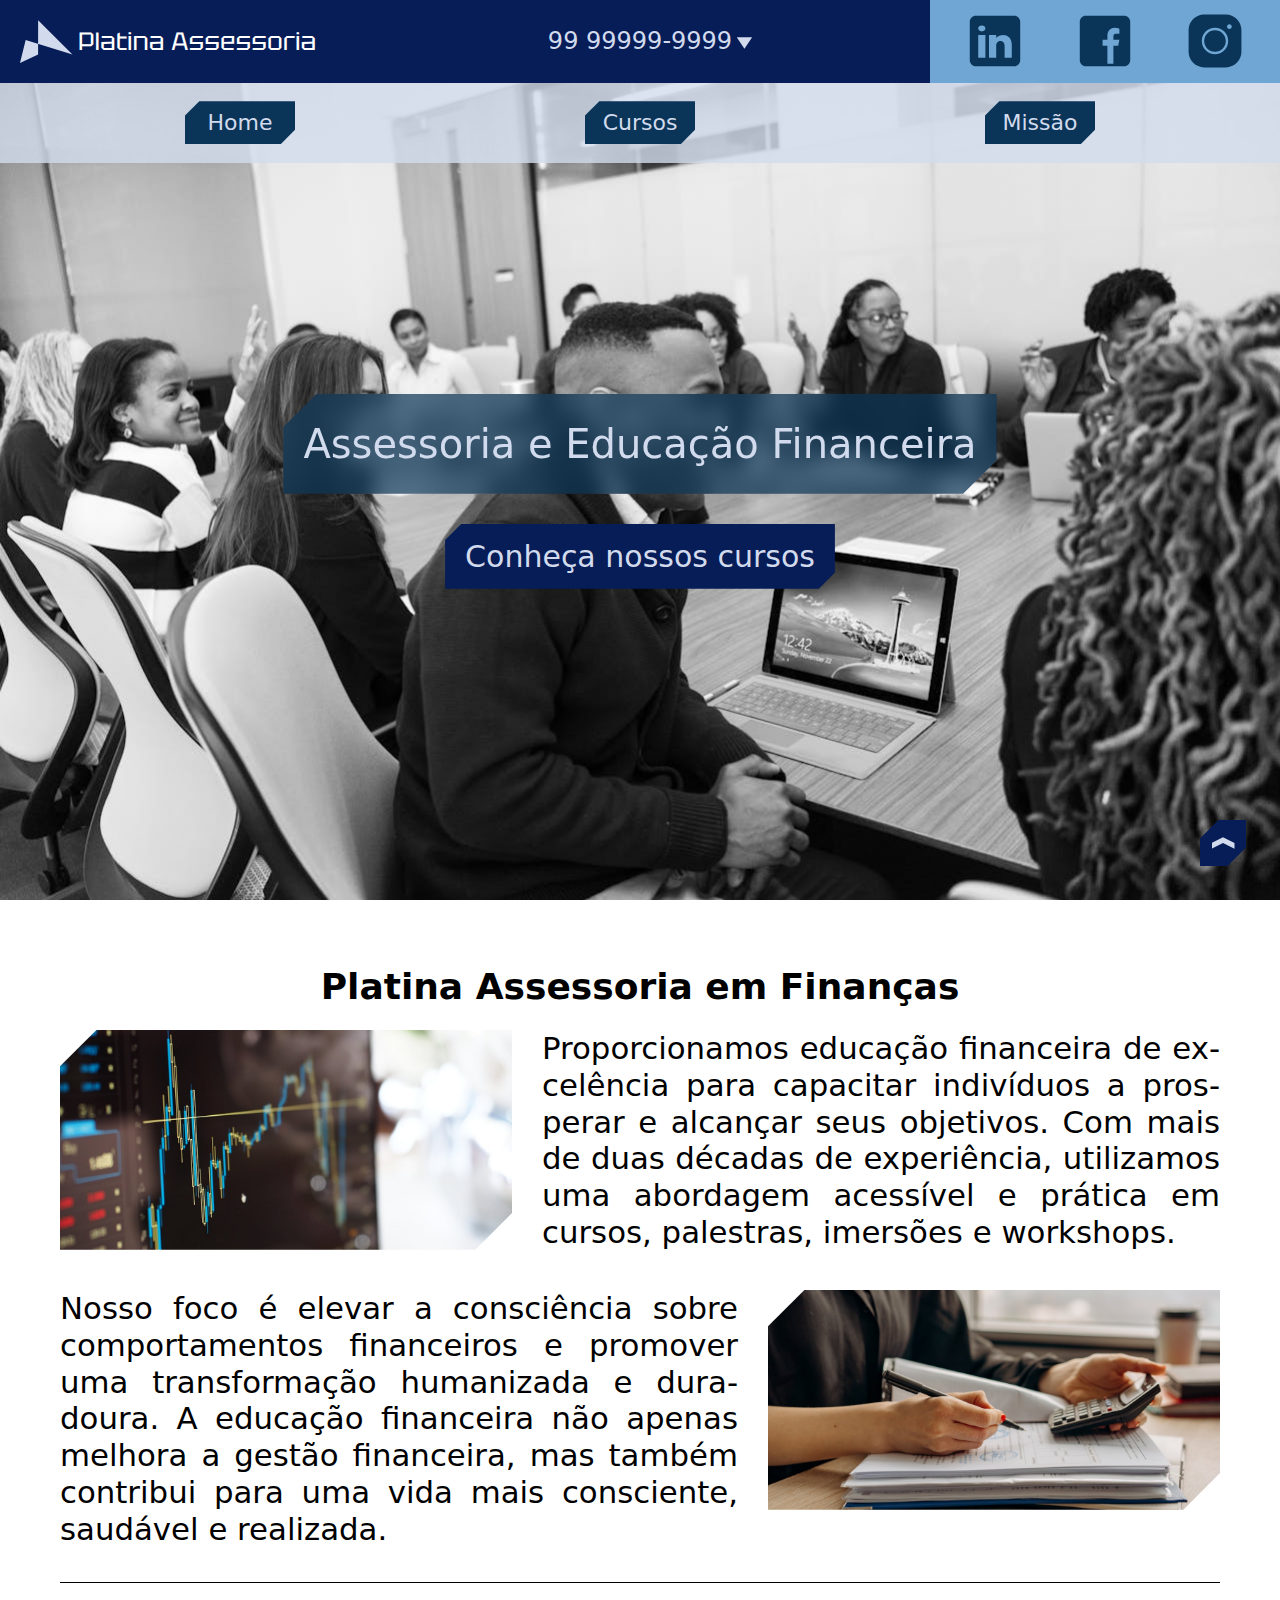
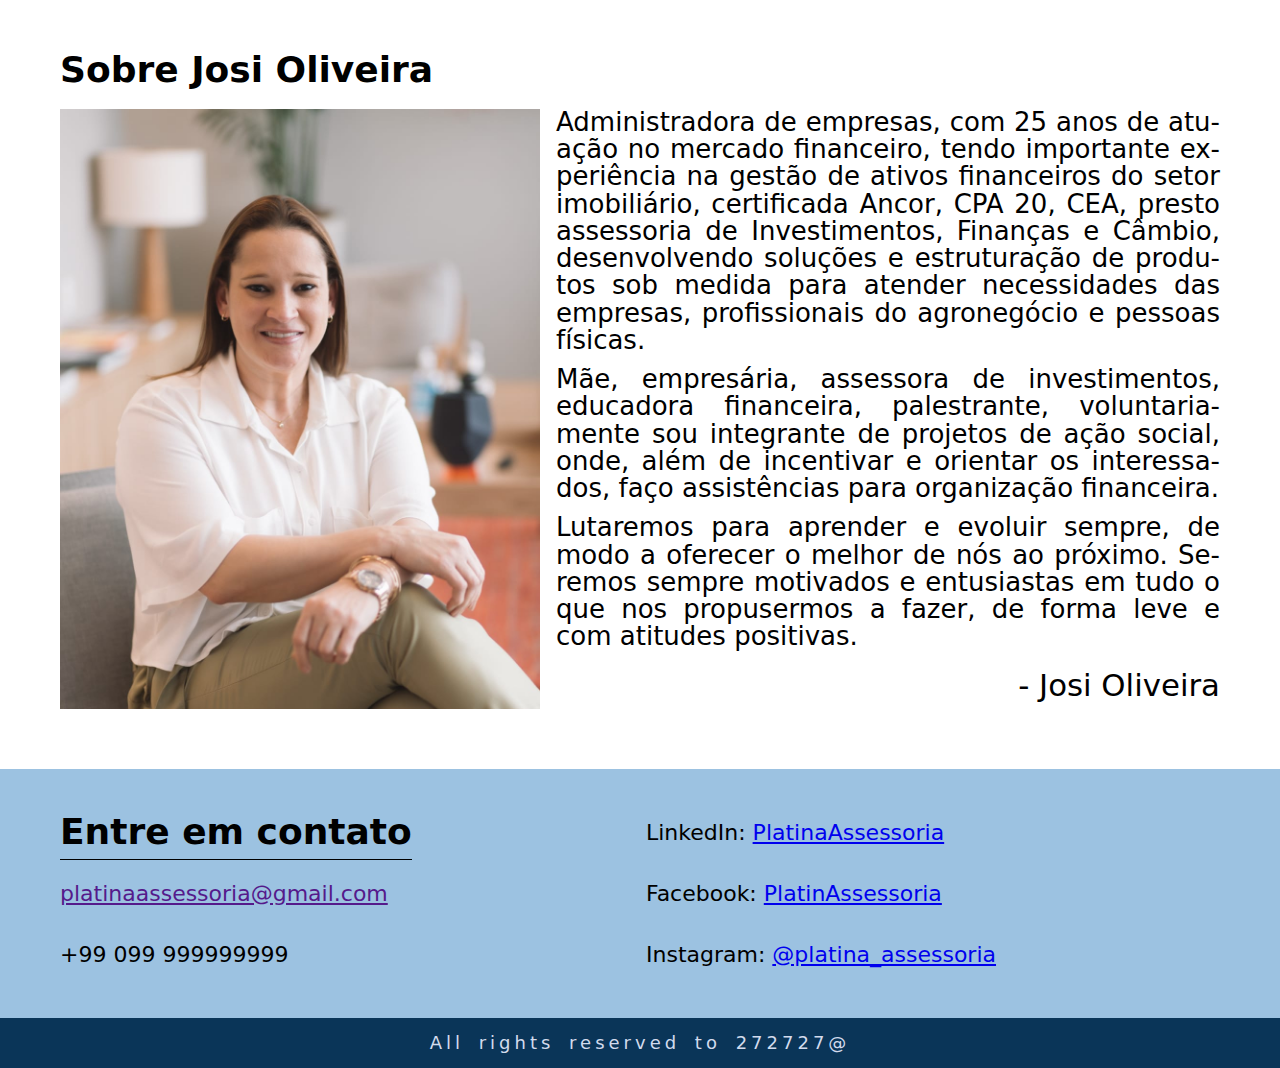
<file: index.html>
<!DOCTYPE html>
<html lang="pt-br">
<head>

    <meta charset="UTF-8">
    <meta name="viewport" content="width=device-width, initial-scale=1.0">

    <title>Platina Assessoria</title>

    <link rel="stylesheet" href="css/reset.css">

    <link rel="stylesheet" href="css/style.css">
    <link rel="stylesheet" href="css/var.css">
    
    <link rel="stylesheet" href="css/geral/header.css">
    <link rel="stylesheet" href="css/geral/nav.css">
    <link rel="stylesheet" href="css/geral/hero.css">
    <link rel="stylesheet" href="css/geral/contato.css">
    <link rel="stylesheet" href="css/geral/footer.css">
    <link rel="stylesheet" href="css/geral/topo.css">
    
    <link rel="stylesheet" href="css/section css/index/sobre_assessoria.css">
    <link rel="stylesheet" href="css/section css/index/sobre.css">
    
</head>
<body>
    
    <div class="topo__click" onclick="window.scrollTo(0, 0)">
        <div class="topo" id="topo"></div>
        <span class="topo__text">Voltar ao topo</span>
    </div>

    <header class="header" id="header">

        <div class="header__wrapper">

            <img src="assets/svg/brand/platina_assessoria_logo.svg" alt="logo de Platina Assessoria" class="header__logo" onclick="openLink('index.html', 0)">

            <div class="header__tel">
                <a href="#contato" class="header__tel__link"></a>
                <span class="header__tel__span">
                    99 99999-9999
                </span>
            </div>


            <div class="header__link">

                <svg class="header__link__btn" onclick="openLink('https://www.linkedin.com/', 1)"
                        xmlns="http://www.w3.org/2000/svg"  
                        viewBox="0 0 50 50" 
                        width="100px" 
                        height="100px">
                        <path d="M41,4H9C6.24,4,4,6.24,4,9v32c0,2.76,2.24,5,5,5h32c2.76,0,5-2.24,5-5V9C46,6.24,43.76,4,41,4z M17,20v19h-6V20H17z M11,14.47c0-1.4,1.2-2.47,3-2.47s2.93,1.07,3,2.47c0,1.4-1.12,2.53-3,2.53C12.2,17,11,15.87,11,14.47z M39,39h-6c0,0,0-9.26,0-10 c0-2-1-4-3.5-4.04h-0.08C27,24.96,26,27.02,26,29c0,0.91,0,10,0,10h-6V20h6v2.56c0,0,1.93-2.56,5.81-2.56 c3.97,0,7.19,2.73,7.19,8.26V39z"/>
                </svg>

                <svg class="header__link__btn" onclick="openLink('https://facebook.com/', 1)"
                        xmlns="http://www.w3.org/2000/svg"  
                        viewBox="0 0 50 50" 
                        width="100px" 
                        height="100px">
                        <path d="M41,4H9C6.24,4,4,6.24,4,9v32c0,2.76,2.24,5,5,5h32c2.76,0,5-2.24,5-5V9C46,6.24,43.76,4,41,4z M37,19h-2c-2.14,0-3,0.5-3,2 v3h5l-1,5h-4v15h-5V29h-4v-5h4v-3c0-4,2-7,6-7c2.9,0,4,1,4,1V19z"/>
                </svg>

                <svg class="header__link__btn" onclick="openLink('https://instagram.com/', 1)"
                        xmlns="http://www.w3.org/2000/svg"  
                        viewBox="0 0 50 50" 
                        width="100px" 
                        height="100px">
                        <path d="M 16 3 C 8.83 3 3 8.83 3 16 L 3 34 C 3 41.17 8.83 47 16 47 L 34 47 C 41.17 47 47 41.17 47 34 L 47 16 C 47 8.83 41.17 3 34 3 L 16 3 z M 37 11 C 38.1 11 39 11.9 39 13 C 39 14.1 38.1 15 37 15 C 35.9 15 35 14.1 35 13 C 35 11.9 35.9 11 37 11 z M 25 14 C 31.07 14 36 18.93 36 25 C 36 31.07 31.07 36 25 36 C 18.93 36 14 31.07 14 25 C 14 18.93 18.93 14 25 14 z M 25 16 C 20.04 16 16 20.04 16 25 C 16 29.96 20.04 34 25 34 C 29.96 34 34 29.96 34 25 C 34 20.04 29.96 16 25 16 z"/>
                </svg>

            </div>
            
        </div>

    </header>




    <nav class="nav" id="nav">

        <div class="sticky-header" id="sticky-header">
            <div class="sticky-header__wrapper">
                <img src="assets/svg/brand/platina_assessoria_logo.svg" alt="">
            </div>
        </div>

        <div class="nav__wrapper">

            <div class="nav-menu" id="nav-menu" onclick="nav()">
                <span>Menu</span><span id="nav-menu__decoration">III</span>
            </div>

            <div class="nav__container" id="nav-container">                

                <div class="nav__item">
                    <a href="index.html" class="nav__item__a" id="nav-item-a-home">Home</a>
                </div>

                <div class="nav__item" onclick="nav()">
                    <a href="html/cursos.html" class="nav__item__a">Cursos</a>
                </div>
                
                <div class="nav__item" onclick="nav()">
                    <a href="html/missao.html" class="nav__item__a"> Missão</a>
                </div>

            </div>

        </div>

    </nav>




    <section class="hero" id="hero">

        <div class="hero-banner" id="hero-banner-home"></div>

        <div class="hero-content">
            
            <h1 class="hero-content__title">
                Assessoria e Educação Financeira
            </h1>
            
            <div class="hero-content__link">
                <a href="html/cursos.html">Conheça nossos cursos</a>
            </div>
            
        </div>

    </section>




    <section class="sobre-assessoria" id="sobre-assessoria">

        <h1 class="sobre-assessoria__title">
            Platina Assessoria em Finanças
        </h1>

        <div class="sobre-assessoria__text">
            
            <div class="sobre-assessoria__text__item">

                <img src="assets/images/sobre_assessoria/financas_cambio.jpg" class="sobre-assessoria__text__item__img" alt="">
                
                <p class="sobre-assessoria__text__item__p">
                    Proporcionamos educação financeira de excelência para capacitar indivíduos a prosperar e alcançar seus objetivos. Com mais de duas décadas de experiência, utilizamos uma abordagem acessível e prática em cursos, palestras, imersões e workshops. 
                </p>

            </div>
            

            <div class="sobre-assessoria__text__item">

                <img src="assets/images/sobre_assessoria/educacao_financeira.jpg" class="sobre-assessoria__text__item__img" alt="">
            
                <p class="sobre-assessoria__text__item__p">
                    Nosso foco é elevar a consciência sobre comportamentos financeiros e promover uma transformação humanizada e duradoura. A educação financeira não apenas melhora a gestão financeira, mas também contribui para uma vida mais consciente, saudável e realizada.
                </p>

            </div>

        </div>
    </section>


    <hr class="section__hr">


    <section class="sobre" id="sobre">
        
        <h1 class="sobre__title">
            Sobre Josi Oliveira
        </h1>

        <img src="assets/images/sobre/sobre.jpg" alt="" class="sobre__img">
        
        <p class="sobre__resumo">
            Com uma abordagem prática e orientada a resultados, Josi é educadora financeira, palestrante e voluntária em projetos sociais, capacitando diferentes públicos a alcançarem organização financeira e um entendimento acessível do mercado.
        </p>
            
        <h2 class="open-sobre__text" id="open-sobre__text" onclick="sobre()">
            Saiba mais sobre Josi Oliveira
        </h2>

        <div class="sobre__text" id="sobre-text">
            
            <p class="sobre__text__p">
                Administradora de empresas, com 25 anos de atuação no mercado
                financeiro, tendo importante experiência na gestão de ativos financeiros do
                setor imobiliário, certificada Ancor, CPA 20, CEA, presto assessoria de
                Investimentos, Finanças e Câmbio, desenvolvendo soluções e estruturação
                de produtos sob medida para atender necessidades das empresas,
                profissionais do agronegócio e pessoas físicas.
            </p>
            
            <p class="sobre__text__p">
                Mãe, empresária, assessora de investimentos, educadora financeira,
                palestrante, voluntariamente sou integrante de projetos de ação social, onde,
                além de incentivar e orientar os interessados, faço assistências para
                organização financeira.
            </p>
            
            <p class="sobre__text__p">
                Lutaremos para aprender e evoluir sempre, de modo a oferecer o melhor de
                nós ao próximo. Seremos sempre motivados e entusiastas em tudo o que nos
                propusermos a fazer, de forma leve e com atitudes positivas.
            </p>
            
            <span class="sobre__footer">
                - Josi Oliveira
            </span>

        </div>
        

    </section>



    
    <div class="contato" id="contato">

        <div class="contato-wrapper">
            
            <h1 class="contato__title">
                Entre em contato
            </h1>

            <span class="contato__email">
                <a href="">platinaassessoria@gmail.com</a>
            </span>

            <span class="contato__telefone">
                +99 099 999999999
            </span>

            <span class="contato__rede-social contato__linkedin">
                LinkedIn:&nbsp;<a href="../">PlatinaAssessoria</a>
            </span>

            <span class="contato__rede-social contato__facebook">
                Facebook:&nbsp;<a href="../">PlatinAssessoria</a>
            </span>

            <span class="contato__rede-social contato__instagram">
                Instagram:&nbsp;<a href="../">@platina_assessoria</a>
            </span>

        </div>

    </div>




    <footer class="footer">
        <span>All rights reserved to 272727@</span>
    </footer>




    <script>

        // Função que auxilia a navegação
        function openLink(link, blank) {
            if (blank) {
                window.open(link, '_blank');
            } else {
                window.location.href = link
            }
        }

    </script>

    <script src="js/style.js"></script>
    <script src="js/nav.js"></script>
    <script src="js/hero.js"></script>
    <script src="js/sobre_assessoria.js"></script>
    <script src="js/sobre.js"></script>
</body>
</html>
</file>
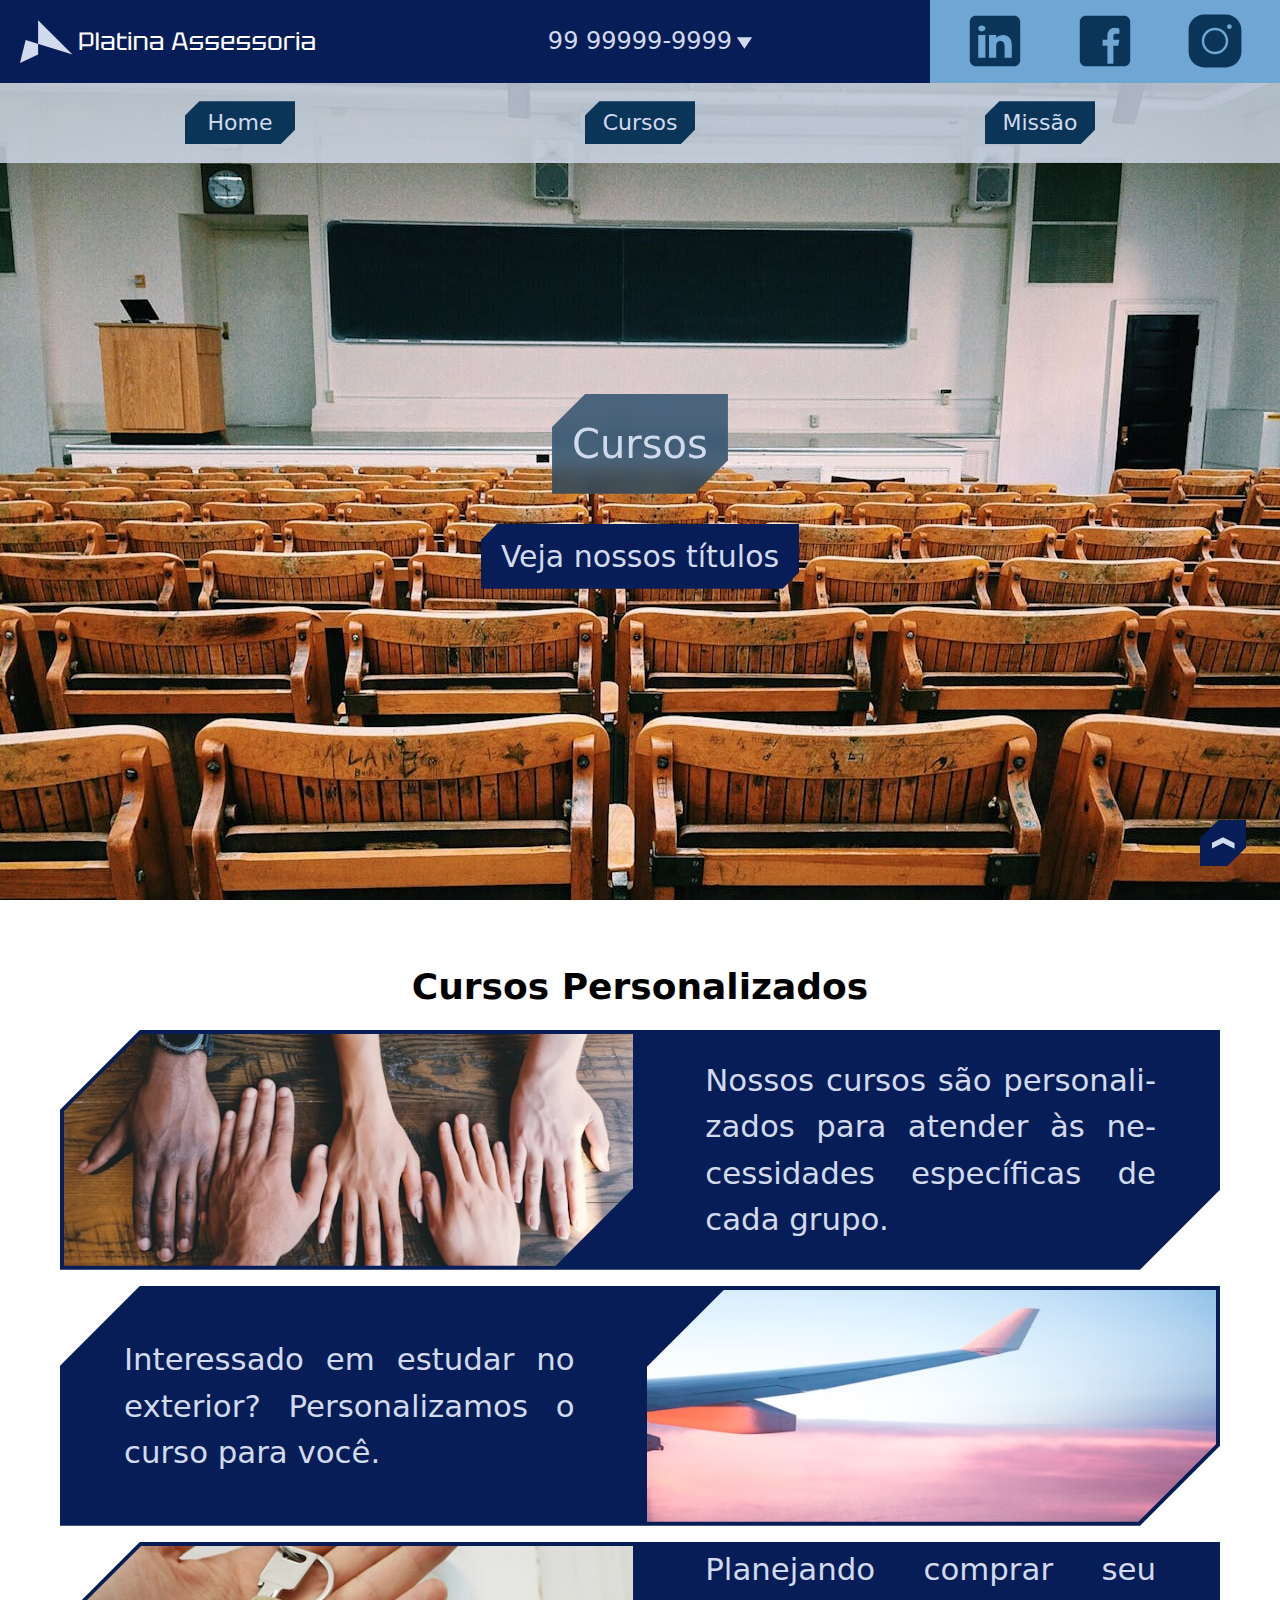
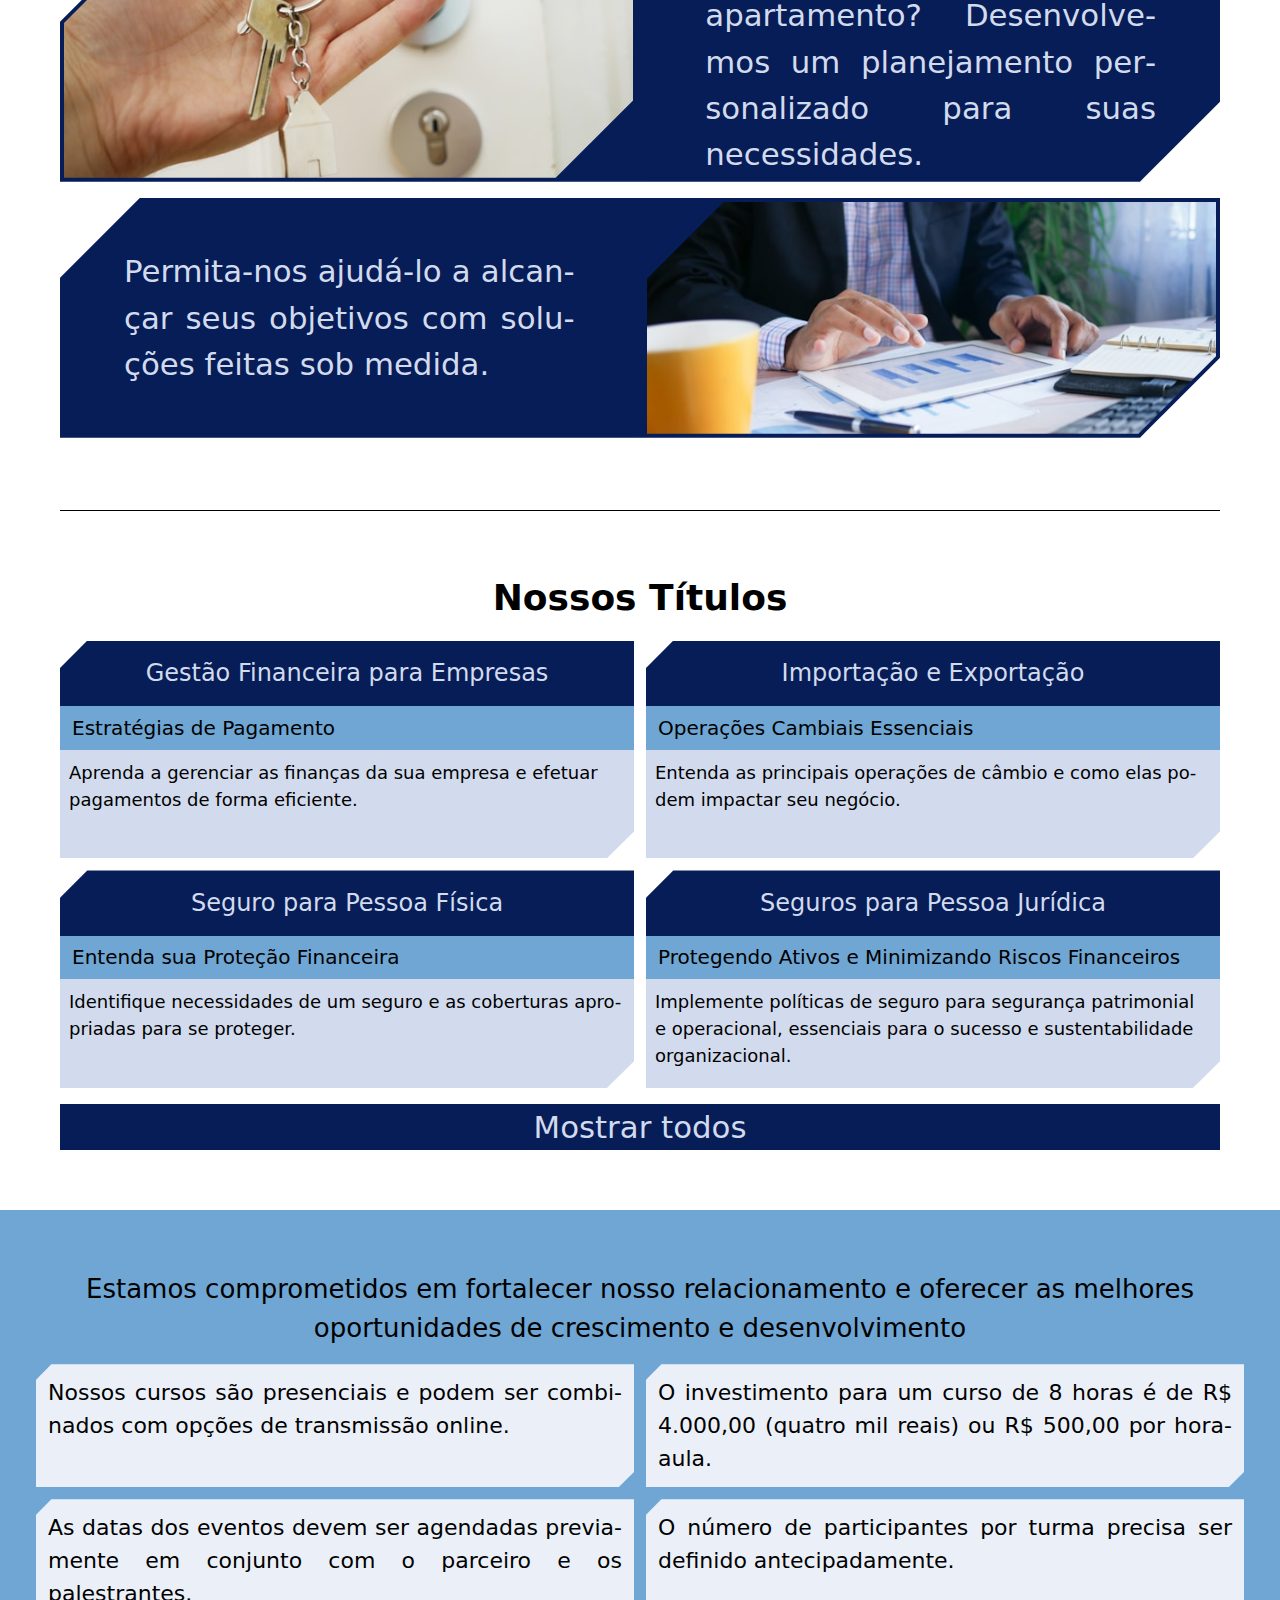
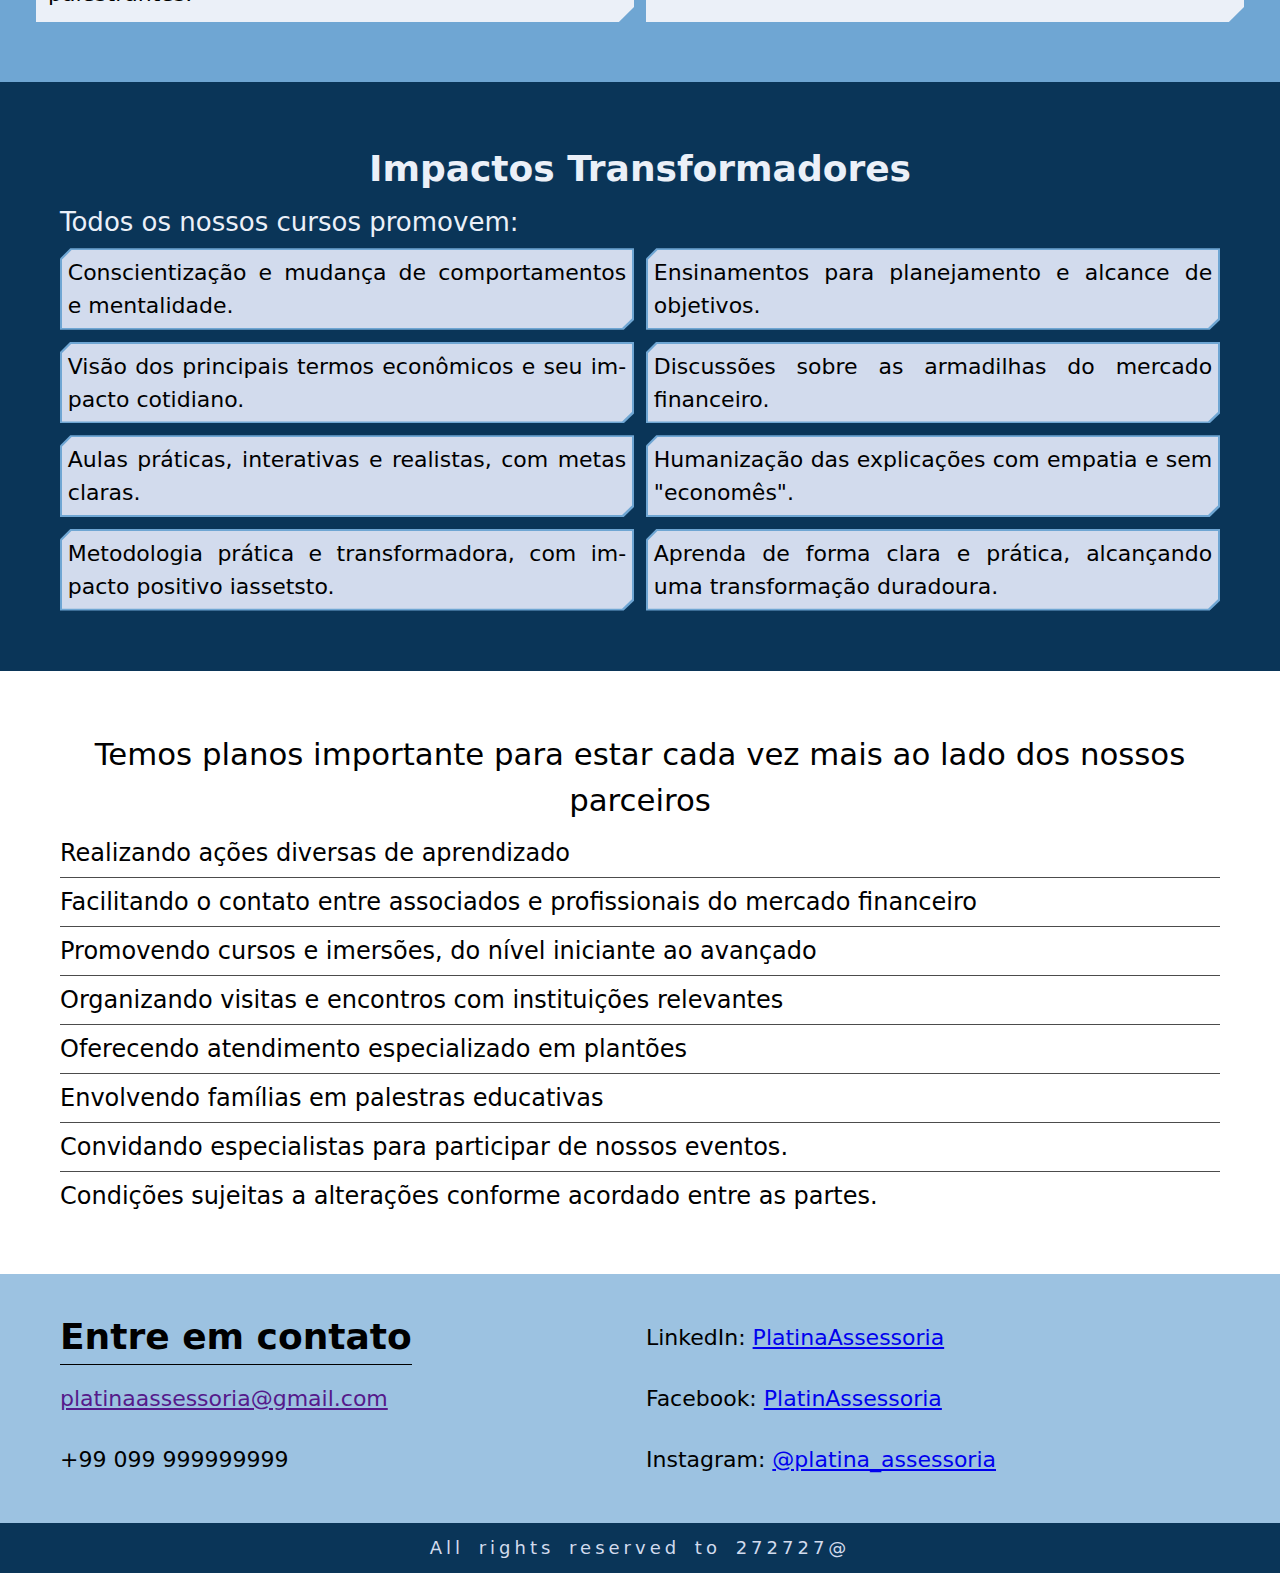
<file: html/cursos.html>
<!DOCTYPE html>
<html lang="pt-br">
<head>

    <meta charset="UTF-8">
    <meta name="viewport" content="width=device-width, initial-scale=1.0">

    <title>Platina Assessoria</title>

    <link rel="stylesheet" href="../css/reset.css">

    <link rel="stylesheet" href="../css/style.css">
    <link rel="stylesheet" href="../css/var.css">

    <link rel="stylesheet" href="../css/geral/header.css">
    <link rel="stylesheet" href="../css/geral/nav.css">
    <link rel="stylesheet" href="../css/geral/hero.css">
    <link rel="stylesheet" href="../css/geral/contato.css">
    <link rel="stylesheet" href="../css/geral/footer.css">
    <link rel="stylesheet" href="../css/geral/topo.css">

    <link rel="stylesheet" href="../css/section css/cursos/sobre_cursos.css">
    <link rel="stylesheet" href="../css/section css/cursos/cursos.css">
    <link rel="stylesheet" href="../css/section css/cursos/details_cursos.css">
    <link rel="stylesheet" href="../css/section css/cursos/cursos.css">
    <link rel="stylesheet" href="../css/section css/cursos/parceiros_cursos.css">
    <link rel="stylesheet" href="../css/section css/cursos/impacto_cursos.css">

</head>
<body>

    <div class="topo__click" onclick="window.scrollTo(0, 0)">
        <div class="topo" id="topo"></div>
        <span class="topo__text">Voltar ao topo</span>
    </div>
    
    <header class="header" id="header">

        <div class="header__wrapper">

            <img src="../assets/svg/brand/platina_assessoria_logo.svg" alt="logo de Platina Assessoria" class="header__logo" onclick="openLink('../index.html', 0)">

            <div class="header__tel">
                <a href="#contato" class="header__tel__link"></a>
                <span class="header__tel__span">
                    99 99999-9999
                </span>
            </div>


            <div class="header__link">

                <svg class="header__link__btn" onclick="openLink('https://www.linkedin.com/', 1)"
                        xmlns="http://www.w3.org/2000/svg"  
                        viewBox="0 0 50 50" 
                        width="100px" 
                        height="100px">
                        <path d="M41,4H9C6.24,4,4,6.24,4,9v32c0,2.76,2.24,5,5,5h32c2.76,0,5-2.24,5-5V9C46,6.24,43.76,4,41,4z M17,20v19h-6V20H17z M11,14.47c0-1.4,1.2-2.47,3-2.47s2.93,1.07,3,2.47c0,1.4-1.12,2.53-3,2.53C12.2,17,11,15.87,11,14.47z M39,39h-6c0,0,0-9.26,0-10 c0-2-1-4-3.5-4.04h-0.08C27,24.96,26,27.02,26,29c0,0.91,0,10,0,10h-6V20h6v2.56c0,0,1.93-2.56,5.81-2.56 c3.97,0,7.19,2.73,7.19,8.26V39z"/>
                </svg>

                <svg class="header__link__btn" onclick="openLink('https://facebook.com/', 1)"
                        xmlns="http://www.w3.org/2000/svg"  
                        viewBox="0 0 50 50" 
                        width="100px" 
                        height="100px">
                        <path d="M41,4H9C6.24,4,4,6.24,4,9v32c0,2.76,2.24,5,5,5h32c2.76,0,5-2.24,5-5V9C46,6.24,43.76,4,41,4z M37,19h-2c-2.14,0-3,0.5-3,2 v3h5l-1,5h-4v15h-5V29h-4v-5h4v-3c0-4,2-7,6-7c2.9,0,4,1,4,1V19z"/>
                </svg>

                <svg class="header__link__btn" onclick="openLink('https://instagram.com/', 1)"
                        xmlns="http://www.w3.org/2000/svg"  
                        viewBox="0 0 50 50" 
                        width="100px" 
                        height="100px">
                        <path d="M 16 3 C 8.83 3 3 8.83 3 16 L 3 34 C 3 41.17 8.83 47 16 47 L 34 47 C 41.17 47 47 41.17 47 34 L 47 16 C 47 8.83 41.17 3 34 3 L 16 3 z M 37 11 C 38.1 11 39 11.9 39 13 C 39 14.1 38.1 15 37 15 C 35.9 15 35 14.1 35 13 C 35 11.9 35.9 11 37 11 z M 25 14 C 31.07 14 36 18.93 36 25 C 36 31.07 31.07 36 25 36 C 18.93 36 14 31.07 14 25 C 14 18.93 18.93 14 25 14 z M 25 16 C 20.04 16 16 20.04 16 25 C 16 29.96 20.04 34 25 34 C 29.96 34 34 29.96 34 25 C 34 20.04 29.96 16 25 16 z"/>
                </svg>

            </div>
            
        </div>

    </header>




    <nav class="nav" id="nav">  

        <div class="sticky-header" id="sticky-header">
            <div class="sticky-header__wrapper">
                <img src="../assets/svg/brand/platina_assessoria_logo.svg" alt="">
            </div>
        </div>

        <div class="nav__wrapper">

            <div class="nav-menu" id="nav-menu" onclick="nav()">
                <span>Menu</span><span id="nav-menu__decoration">III</span>
            </div>

            <div class="nav__container" id="nav-container">                

                <div class="nav__item">
                    <a href="../index.html" class="nav__item__a" id="nav-item-a-home">Home</a>
                </div>

                <div class="nav__item" onclick="nav()">
                    <a href="cursos.html" class="nav__item__a">Cursos</a>
                </div>
                
                <div class="nav__item" onclick="nav()">
                    <a href="missao.html" class="nav__item__a"> Missão</a>
                </div>

            </div>

        </div>

    </nav>




    <section class="hero" id="hero">

        <div class="hero-banner" id="hero-banner-cursos"></div>

        <div class="hero-content">
            
            <h1 class="hero-content__title">
                Cursos
            </h1>
            
            <div class="hero-content__link">
                <a href="#cursos">Veja nossos títulos</a>
            </div>

        </div>

    </section>



    <section class="sobre-cursos" id="sobre-cursos">

        <div class="sobre-cursos__title">
            <h1>
                Cursos Personalizados
            </h1>
        </div>

        <div class="sobre-cursos__item">

            <!-- <div class="sobre-cursos__item__background"></div> -->

            <img src="../assets/images/cursos/sobre_cursos/sobre_cursos_1.jpg" alt="" class="sobre-cursos__item__img">

            <p class="sobre-cursos__item__p r-side">
                Nossos cursos são personalizados para atender às necessidades específicas de cada grupo.
            </p>

        </div>

        <div class="sobre-cursos__item">

            <!-- <div class="sobre-cursos__item__background"></div> -->

            <img src="../assets/images/cursos/sobre_cursos/sobre_cursos_2.jpg" alt="" class="sobre-cursos__item__img">

            <p class="sobre-cursos__item__p l-side">
                Interessado em estudar no exterior? Personalizamos o curso para você.
            </p>

        </div>

        <div class="sobre-cursos__item">

            <!-- <div class="sobre-cursos__item__background"></div> -->

            <img src="../assets/images/cursos/sobre_cursos/sobre_cursos_3.jpg" alt="" class="sobre-cursos__item__img">

            <p class="sobre-cursos__item__p r-side">
                Planejando comprar seu apartamento? Desenvolvemos um planejamento personalizado para suas necessidades.
            </p>

        </div>

        <div class="sobre-cursos__item">

            <!-- <div class="sobre-cursos__item__background"></div> -->

            <img src="../assets/images/cursos/sobre_cursos/sobre_cursos_4.jpg" alt="" class="sobre-cursos__item__img">

            <p class="sobre-cursos__item__p l-side">
                Permita-nos ajudá-lo a alcançar seus objetivos com soluções feitas sob medida.
            </p>

        </div>

    </section>


    <hr class="section__hr">


    <section class="cursos" id="cursos">

        <h1 class="cursos__title">
            Nossos Títulos
        </h1>

        <div class="cursos__wrapper" id="cursos__wrapper">

            <div class="cursos__item" id="cursos__item">
            
                <div class="cursos__item__title">
                    <span>
                        Gestão Financeira para Empresas
                    </span>
                </div>

                <div class="cursos__item__sub">
                    <span>
                        Estratégias de Pagamento
                    </span>
                </div>

                <span class="cursos__item__description">
                    <span>
                        Aprenda a gerenciar as finanças da sua empresa e efetuar pagamentos de forma eficiente.
                    </span>
                </span>

                <span class="cursos__item__link">
                    <a href="#">Acesse</a>
                </span>
            
            </div>

            <div class="cursos__item">
            
                <div class="cursos__item__title">
                    <span>
                        Importação e Exportação
                    </span>
                </div>

                <div class="cursos__item__sub">
                    <span>
                        Operações Cambiais Essenciais
                    </span>
                </div>

                <span class="cursos__item__description">
                    <span>
                        Entenda as principais operações de câmbio e como elas podem impactar seu negócio.
                    </span>
                </span>

                <span class="cursos__item__link">
                    <a href="#">Acesse</a>
                </span>
            
            </div>

            <div class="cursos__item">
            
                <div class="cursos__item__title">
                    <span>
                        Seguro para Pessoa Física
                    </span>
                </div>

                <div class="cursos__item__sub">
                    <span>
                        Entenda sua Proteção Financeira
                    </span>
                </div>

                <span class="cursos__item__description">
                    <span>
                        Identifique necessidades de um seguro e as coberturas apropriadas para se proteger.
                    </span>
                </span>

                <span class="cursos__item__link">
                    <a href="#">Acesse</a>
                </span>
            
            </div>

            <div class="cursos__item">
            
                <div class="cursos__item__title">
                    <span>
                        Seguros para Pessoa Jurídica
                    </span>
                </div>

                <div class="cursos__item__sub">
                    <span>
                        Protegendo Ativos e Minimizando Riscos Financeiros
                    </span>
                </div>

                <span class="cursos__item__description">
                    <span>
                        Implemente políticas de seguro para segurança patrimonial e operacional, essenciais para o sucesso e sustentabilidade organizacional.
                    </span>
                </span>

                <span class="cursos__item__link">
                    <a href="#">Acesse</a>
                </span>
            
            </div>

            <div class="cursos__item">
            
                <div class="cursos__item__title">
                    <span>
                        Estratégias Avançadas com uso de Seguro 
                    </span>
                </div>

                <div class="cursos__item__sub">
                    <span>
                    Proteger empresas contra desafios legais e operacionais
                    </span>
                </div>

                <span class="cursos__item__description">
                    <span>
                        Proteja a empresa contra desafios legais e operacionais para garantir a continuidade do negócio e minimizar impactos financeiros.
                    </span>
                </span>

                <span class="cursos__item__link">
                    <a href="#">Acesse</a>
                </span>
            
            </div>

            <div class="cursos__item">
            
                <div class="cursos__item__title">
                    <span>
                        Liberdade Financeira
                    </span>
                </div>

                <div class="cursos__item__sub">
                    <span>
                        Organize Suas Finanças
                    </span>
                </div>

                <span class="cursos__item__description">
                    <span>
                        Organize suas finanças pessoais para alcançar a tão desejada liberdade financeira, permitindo mais tranquilidade e autonomia em sua vida.
                    </span>
                </span>

                <span class="cursos__item__link">
                    <a href="#">Acesse</a>
                </span>
            
            </div>

            <div class="cursos__item">
            
                <div class="cursos__item__title">
                    <span>
                        Investimentos para Não Profissionais
                    </span>
                </div>

                <div class="cursos__item__sub">
                    <span>

                    </span>
                </div>

                <span class="cursos__item__description">
                    <span>
                        Guia prático para investir de forma inteligente, mesmo sem ser especialista no assunto.
                    </span>
                </span>

                <span class="cursos__item__link">
                    <a href="#">Acesse</a>
                </span>
            
            </div>

            <div class="cursos__item">
            
                <div class="cursos__item__title">
                    <span>
                        Fundos Imobiliários
                    </span>
                </div>

                <div class="cursos__item__sub">
                    <span>
                        Um Novo Olhar
                    </span>
                </div>

                <span class="cursos__item__description">
                    <span>
                        Explore o mundo dos fundos imobiliários de uma maneira acessível e compreensível.
                    </span>
                </span>

                <span class="cursos__item__link">
                    <a href="#">Acesse</a>
                </span>
            
            </div>

            <div class="cursos__item">
            
                <div class="cursos__item__title">
                    <span>
                        Viver de Dividendos
                    </span>
                </div>

                <div class="cursos__item__sub">
                    <span>
                        É Possível
                    </span>
                </div>

                <span class="cursos__item__description">
                    <span>
                        Estratégias para construir uma carteira de investimentos que gere renda passiva.
                    </span>
                </span>

                <span class="cursos__item__link">
                    <a href="#">Acesse</a>
                </span>
            
            </div>

            <div class="cursos__item">
            
                <div class="cursos__item__title">
                    <span>
                        Marketing e Consumo
                    </span>
                </div>

                <div class="cursos__item__sub">
                    <span>
                        Evitando o Capitalismo Exagerado
                    </span>
                </div>

                <span class="cursos__item__description">
                    <span>
                        Entenda como o marketing pode levar ao consumo exagerado e tome decisões mais conscientes.
                    </span>
                </span>

                <span class="cursos__item__link">
                    <a href="#">Acesse</a>
                </span>
            
            </div>

            <div class="cursos__item">
            
                <div class="cursos__item__title">
                    <span>
                        Gatilhos Emocionais nas Finanças
                    </span>
                </div>

                <div class="cursos__item__sub">
                    <span>
                        Compreenda e Controle
                    </span>
                </div>

                <span class="cursos__item__description">
                    <span>
                        Identifique os gatilhos emocionais que influenciam suas decisões financeiras e aprenda a controlá-los para evitar escolhas impulsivas e prejudiciais.
                    </span>
                </span>

                <span class="cursos__item__link">
                    <a href="#">Acesse</a>
                </span>
            
            </div>

            <div class="cursos__item">
            
                <div class="cursos__item__title">
                    <span>
                        Ativos Financeiros
                    </span>
                </div>

                <div class="cursos__item__sub">
                    <span>
                        Invista com Segurança
                    </span>
                </div>

                <span class="cursos__item__description">
                    <span>
                        Conheça os diferentes tipos de ativos financeiros e como investir com segurança.
                    </span>
                </span>

                <span class="cursos__item__link">
                    <a href="#">Acesse</a>
                </span>
            
            </div>

            <div class="cursos__item">
            
                <div class="cursos__item__title">
                    <span>
                        Controle de Gastos
                    </span>
                </div>

                <div class="cursos__item__sub">
                    <span>
                        Diga Adeus às dívidas
                    </span>
                </div>

                <span class="cursos__item__description">
                    <span>
                        Técnicas práticas para controlar gastos e sair das dívidas.
                    </span>
                </span>

                <span class="cursos__item__link">
                    <a href="#">Acesse</a>
                </span>
            
            </div>

            <div class="cursos__item">
            
                <div class="cursos__item__title">
                    <span>
                        Planejamento Financeiro para Aposentadoria
                    </span>
                </div>

                <div class="cursos__item__sub">
                    <span>

                    </span>
                </div>

                <span class="cursos__item__description">
                    <span>
                        Planeje sua aposentadoria para garantir um futuro financeiro estável
                    </span>
                </span>

                <span class="cursos__item__link">
                    <a href="#">Acesse</a>
                </span>
            
            </div>

            <div class="cursos__item">
            
                <div class="cursos__item__title">
                    <span>
                        Planejando Seus Sonhos
                    </span>
                </div>

                <div class="cursos__item__sub">
                    <span>
                        Casar, Viajar e Ter uma Casa
                    </span>
                </div>

                <span class="cursos__item__description">
                    <span>
                        Planeje-se financeiramente para realizar sonhos como se casar, viajar e comprar uma casa
                    </span>
                </span>

                <span class="cursos__item__link">
                    <a href="#">Acesse</a>
                </span>
            
            </div>

            <div class="cursos__item">
            
                <div class="cursos__item__title">
                    <span>
                        Mulheres e Educação Financeira
                    </span>
                </div>

                <div class="cursos__item__sub">
                    <span>
                        Uma Parceria Necessária
                    </span>
                </div>

                <span class="cursos__item__description">
                    <span>
                        A importância da educação financeira para a independência e segurança financeira das mulheres
                    </span>
                </span>

                <span class="cursos__item__link">
                    <a href="#">Acesse</a>
                </span>
            
            </div>

            <div class="cursos__item">
            
                <div class="cursos__item__title">
                    <span>
                        Você Pode Tudo
                    </span>
                </div>

                <div class="cursos__item__sub">
                    <span>
                        Planeje-se
                    </span>
                </div>

                <span class="cursos__item__description">
                    <span>
                        A importância do planejamento financeiro para alcançar seus objetivos
                    </span>
                </span>

                <span class="cursos__item__link">
                    <a href="#">Acesse</a>
                </span>
            
            </div>

            <div class="cursos__item">
            
                <div class="cursos__item__title">
                    <span>
                        Autonomia Financeira
                    </span>
                </div>

                <div class="cursos__item__sub">
                    <span>
                        Uma Questão de Liberdade
                    </span>
                </div>

                <span class="cursos__item__description">
                    <span>
                        Cuidar das suas próprias finanças para alcançar liberdade e autonomia
                    </span>
                </span>

                <span class="cursos__item__link">
                    <a href="#">Acesse</a>
                </span>
            
            </div>

            <div class="cursos__item">
            
                <div class="cursos__item__title">
                    <span>
                        Psicologia Financeira
                    </span>
                </div>

                <div class="cursos__item__sub">
                    <span>
                        Compreenda e Proteja-se
                    </span>
                </div>

                <span class="cursos__item__description">
                    <span>
                        Explore a psicologia das decisões financeiras para tomar escolhas mais conscientes
                    </span>
                </span>

                <span class="cursos__item__link">
                    <a href="#">Acesse</a>
                </span>
            
            </div>

        </div>

        <div class="cursos__show-all" onclick="mostrarTodos()">
            Mostrar todos
        </div>

    </section>




    <section class="details-cursos">

        <h1 class="details-cursos__title">
            Estamos comprometidos em fortalecer nosso relacionamento e oferecer as melhores oportunidades de crescimento e desenvolvimento
        </h1>

        <div class="details-cursos__wrapper">

            <span class="details-cursos__item">
                Nossos cursos são presenciais e podem ser combinados com opções de transmissão online.
            </span>

            <span class="details-cursos__item">
                O investimento para um curso de 8 horas é de R$ 4.000,00 (quatro mil reais) ou R$ 500,00 por hora-aula.
            </span>

            <span class="details-cursos__item">
                As datas dos eventos devem ser agendadas previamente em conjunto com o parceiro e os palestrantes.
            </span>

            <span class="details-cursos__item">
                O número de participantes por turma precisa ser definido antecipadamente.
            </span>            

        </div>

    </section>




    <section class="impacto-cursos" id="impacto-cursos">

        <h1 class="impacto-cursos__title">
            Impactos Transformadores
        </h1>

        <h2 class="impacto-cursos__sub">
            Todos os nossos cursos promovem:
        </h2>

        <div class="impacto-cursos__wrapper">

            <div class="impacto-cursos__item">
                <span class="impacto-cursos__item__span">
                    Conscientização e mudança de comportamentos e mentalidade.
                </span>
            </div>

            <div class="impacto-cursos__item">
                <span class="impacto-cursos__item__span">
                    Ensinamentos para planejamento e alcance de objetivos.
                </span>
            </div>

            <div class="impacto-cursos__item">
                <span class="impacto-cursos__item__span">
                    Visão dos principais termos econômicos e seu impacto cotidiano.
                </span>
            </div>

            <div class="impacto-cursos__item">
                <span class="impacto-cursos__item__span">
                    Discussões sobre as armadilhas do mercado financeiro. 
                </span>
            </div>

            <div class="impacto-cursos__item">
                <span class="impacto-cursos__item__span">
                    Aulas práticas, interativas e realistas, com metas claras.
                </span>
            </div>
            
            <div class="impacto-cursos__item">
                <span class="impacto-cursos__item__span">
                    Humanização das explicações com empatia e sem "economês".
                </span>
            </div>

            <div class="impacto-cursos__item">
                <span class="impacto-cursos__item__span">
                    Metodologia prática e transformadora, com impacto positivo iassetsto.
                </span>
            </div>

            <div class="impacto-cursos__item">
                <span class="impacto-cursos__item__span">
                    Aprenda de forma clara e prática, alcançando uma transformação duradoura.
                </span>
            </div>

        </div>

    </section> 




    <section class="parceiros-cursos" id="parceiros-cursos">

        <h1 class="parceiros-cursos__title">
            Temos planos importante para estar cada vez mais ao lado dos nossos parceiros
        </h1>

        <div class="parceiros-cursos__wrapper">

            <span class="parceiros-cursos__item">
                Realizando ações diversas de aprendizado
            </span>

            <span class="parceiros-cursos__item">
                Facilitando o contato entre associados e profissionais do mercado financeiro
            </span>

            <span class="parceiros-cursos__item">
                Promovendo cursos e imersões, do nível iniciante ao avançado
            </span>

            <span class="parceiros-cursos__item">
                Organizando visitas e encontros com instituições relevantes
            </span>

            <span class="parceiros-cursos__item">
                Oferecendo atendimento especializado em plantões
            </span>

            <span class="parceiros-cursos__item">
                Envolvendo famílias em palestras educativas
            </span>

            <span class="parceiros-cursos__item">
                Convidando especialistas para participar de nossos eventos.
            </span>

            <span class="parceiros-cursos__item">
                Condições sujeitas a alterações conforme acordado entre as partes.
            </span>

        </div>

    </section>



    <div class="contato" id="contato">

        <div class="contato-wrapper">
            
            <h1 class="contato__title">
                Entre em contato
            </h1>

            <span class="contato__email">
                <a href="">platinaassessoria@gmail.com</a>
            </span>

            <span class="contato__telefone">
                +99 099 999999999
            </span>

            <span class="contato__rede-social contato__linkedin">
                LinkedIn:&nbsp;<a href="../">PlatinaAssessoria</a>
            </span>

            <span class="contato__rede-social contato__facebook">
                Facebook:&nbsp;<a href="../">PlatinAssessoria</a>
            </span>

            <span class="contato__rede-social contato__instagram">
                Instagram:&nbsp;<a href="../">@platina_assessoria</a>
            </span>

        </div>

    </div>



    <footer class="footer">
        <span>All rights reserved to 272727@</span>
    </footer>


    <script>

        // Função que auxilia a navegação
        function openLink(link, blank) {
            if (blank) {
                window.open(link, '_blank');
            } else {
                window.location.href = link
            }
        }

    </script>

    <script src="../js/style.js"></script>
    <script src="../js/nav.js"></script>
    <script src="../js/hero.js"></script>

    <script src="../js/cursos.js"></script>
</body>
</html>
</file>
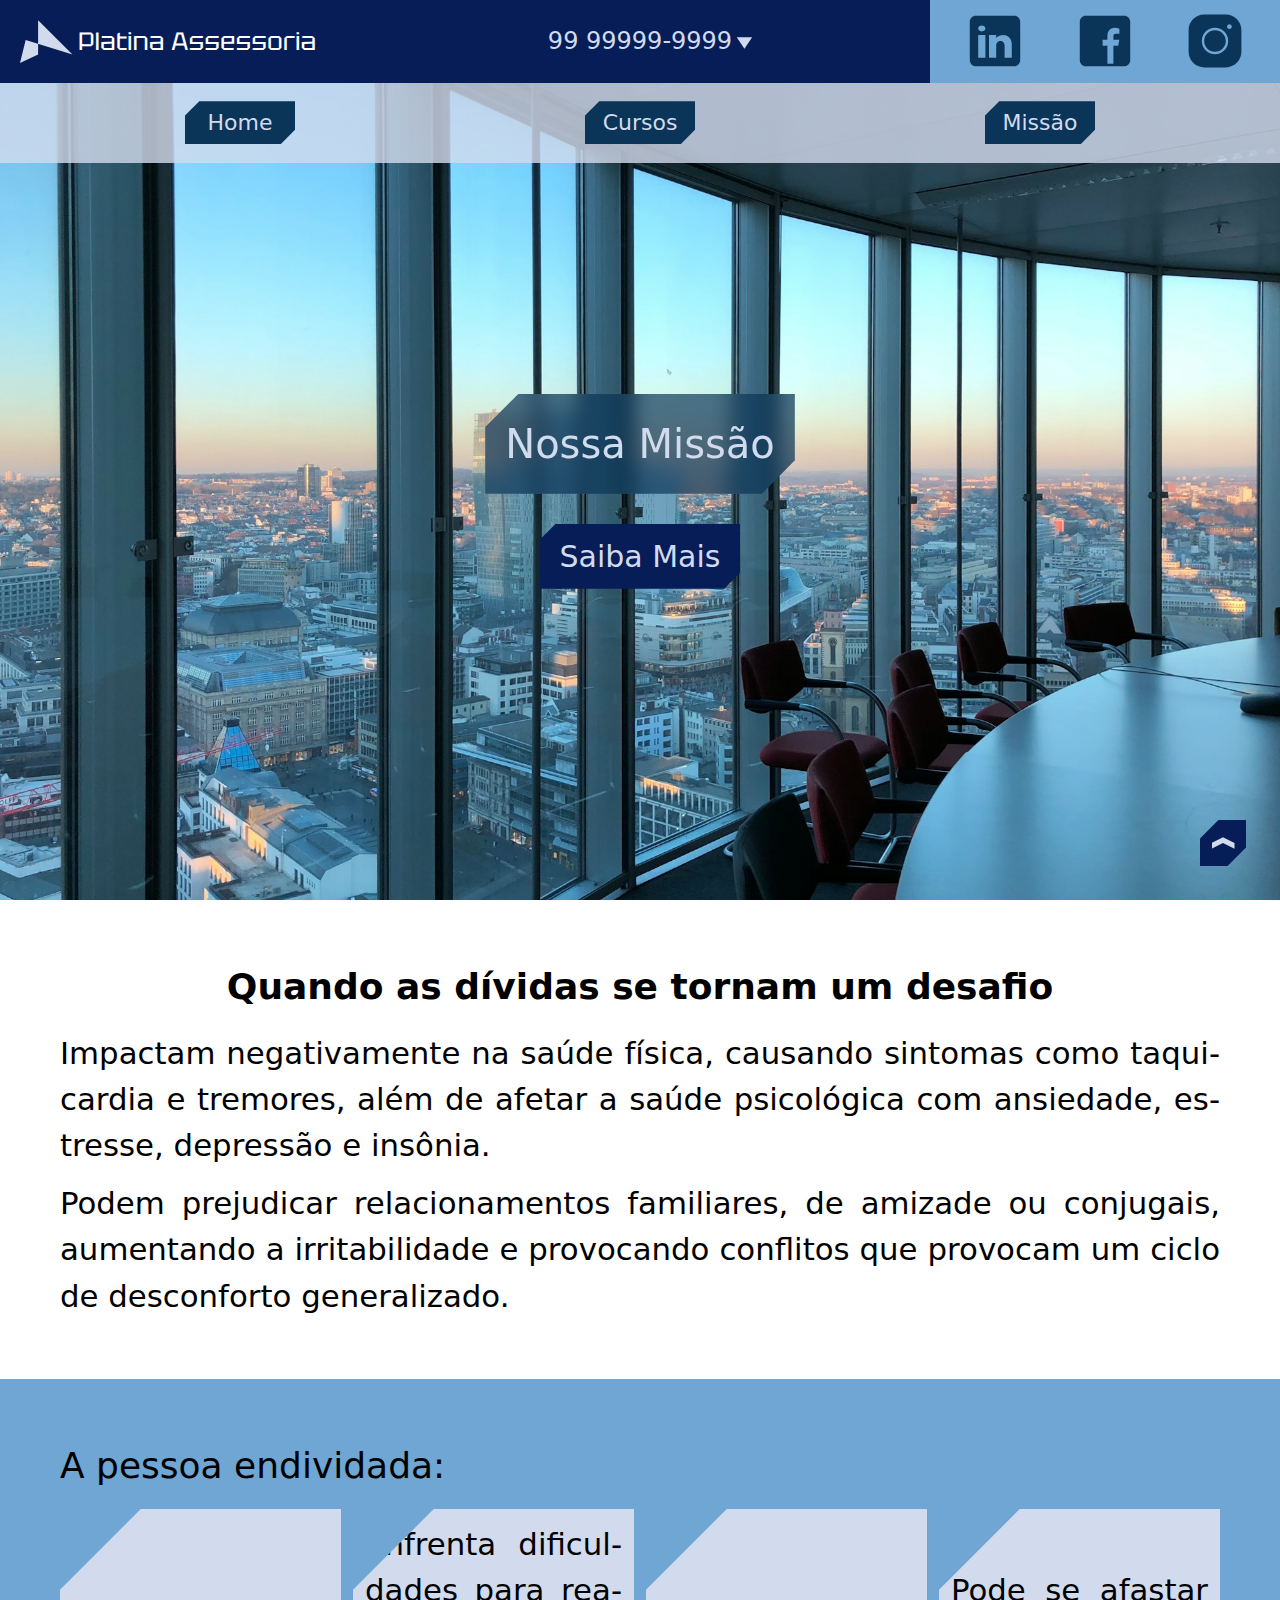
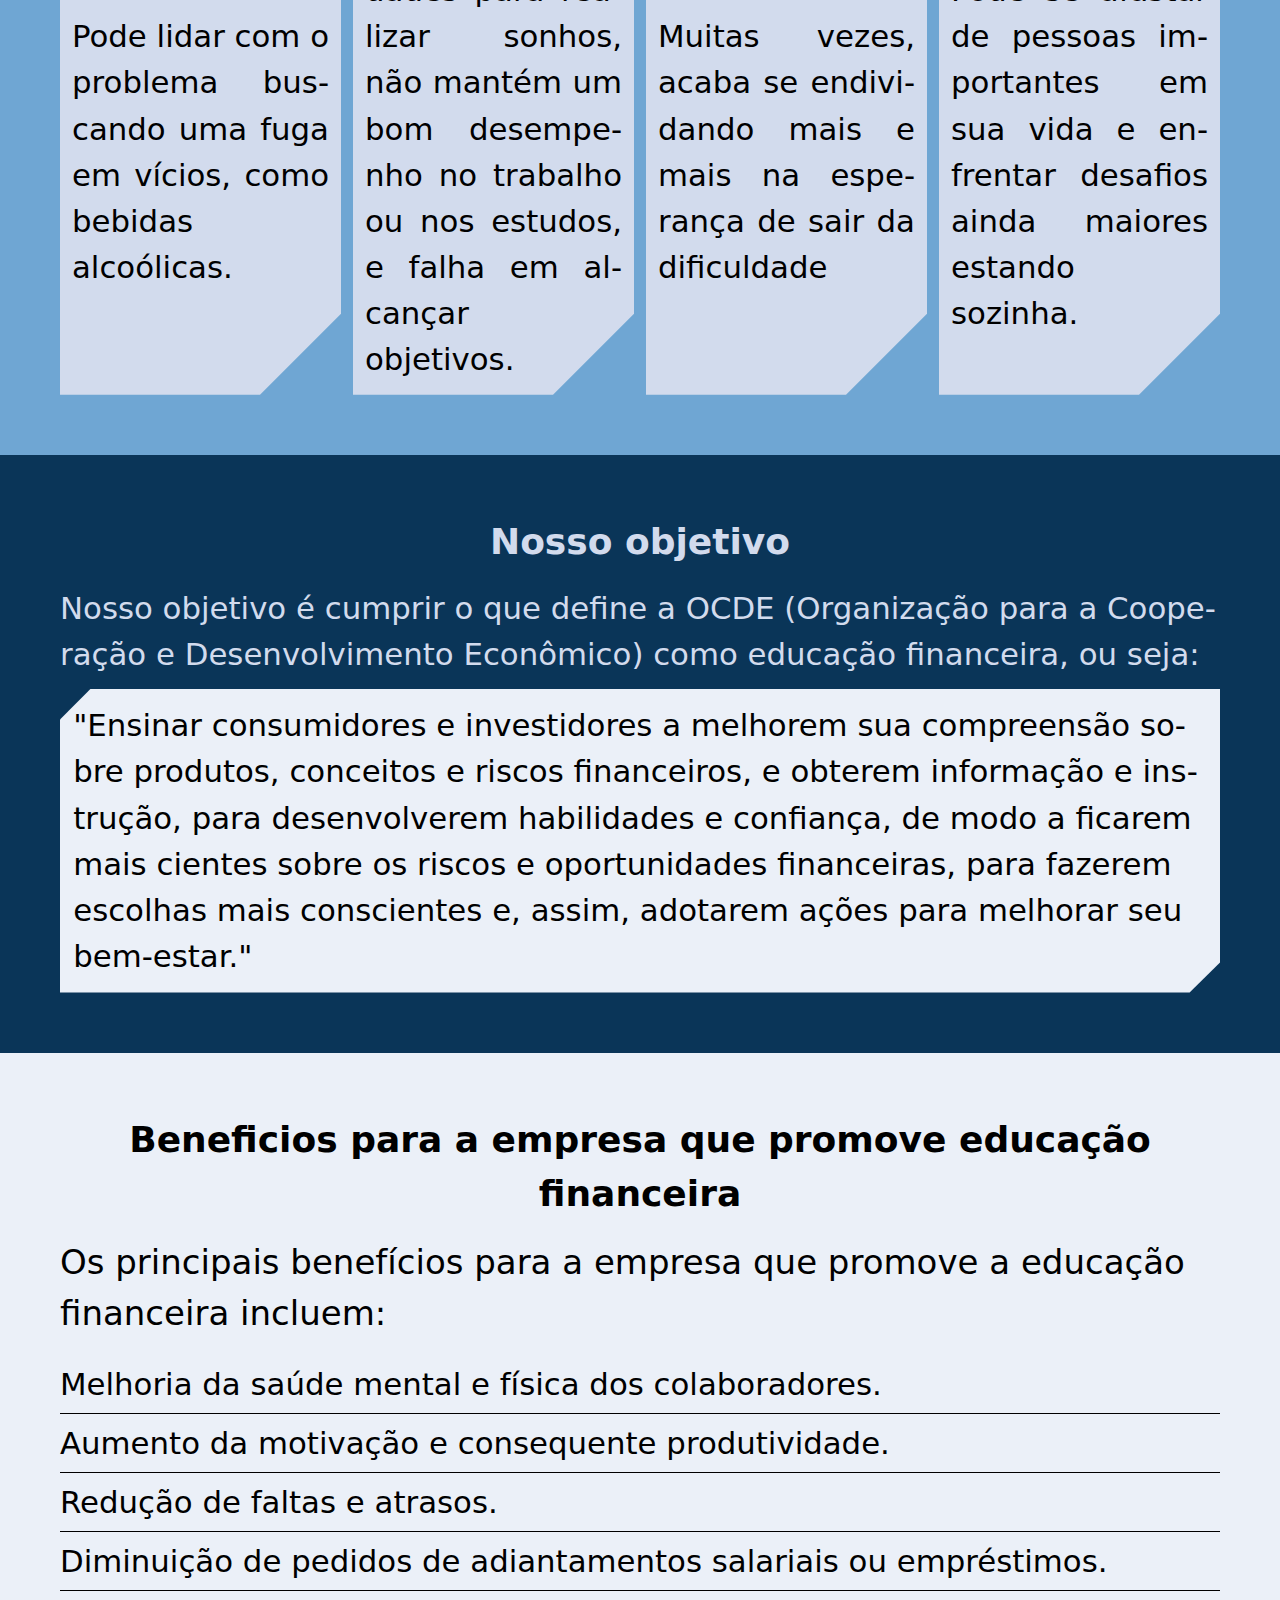
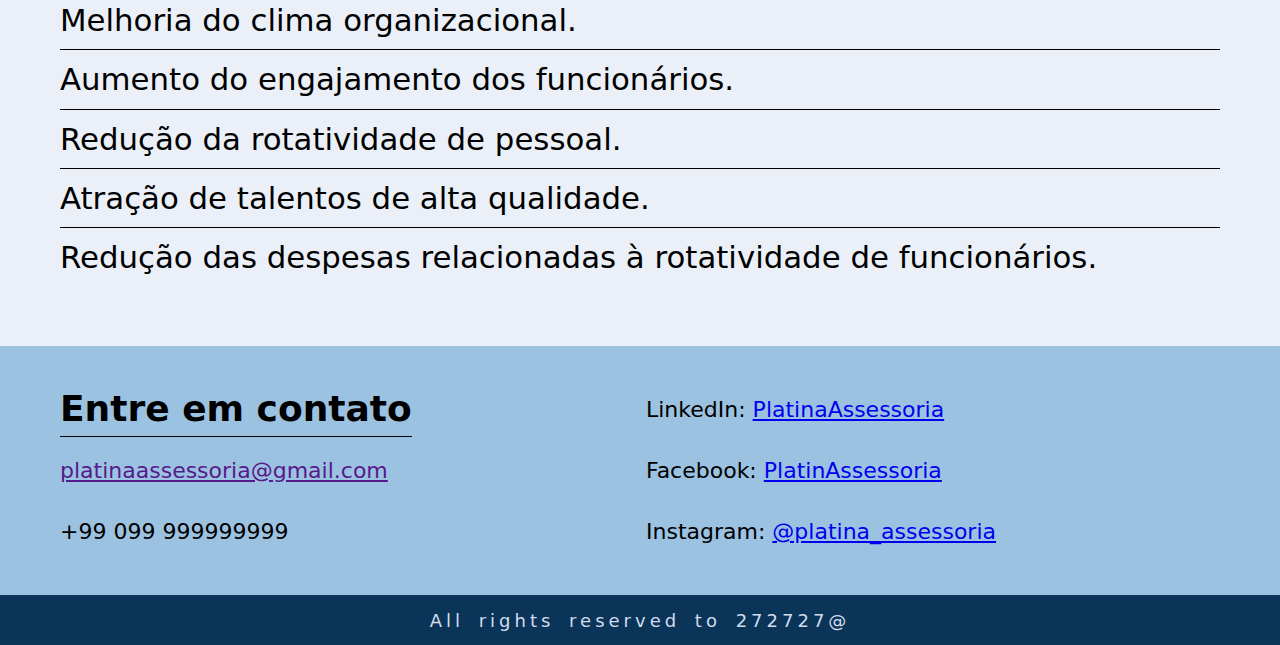
<file: html/missao.html>
<!DOCTYPE html>
<html lang="pt-br">
<head>

    <meta charset="UTF-8">
    <meta name="viewport" content="width=device-width, initial-scale=1.0">

    <title>Platina Assessoria</title>

    <link rel="stylesheet" href="../css/reset.css">

    <link rel="stylesheet" href="../css/style.css">
    <link rel="stylesheet" href="../css/var.css">
    
    <link rel="stylesheet" href="../css/geral/header.css">
    <link rel="stylesheet" href="../css/geral/nav.css">
    <link rel="stylesheet" href="../css/geral/hero.css">
    <link rel="stylesheet" href="../css/geral/contato.css">
    <link rel="stylesheet" href="../css/geral/footer.css">
    <link rel="stylesheet" href="../css/geral/topo.css">

    <link rel="stylesheet" href="../css/section css/missao/dividas.css">
    <link rel="stylesheet" href="../css/section css/missao/consequencias.css">
    <link rel="stylesheet" href="../css/section css/missao/objetivo.css">
    <link rel="stylesheet" href="../css/section css/missao/beneficios.css">

</head>
<body>
    
    <div class="topo__click" onclick="window.scrollTo(0, 0)">
        <div class="topo" id="topo"></div>
        <span class="topo__text">Voltar ao topo</span>
    </div>
    
    <header class="header" id="header">

        <div class="header__wrapper">

            <img src="../assets/svg/brand/platina_assessoria_logo.svg" alt="logo de Platina Assessoria" class="header__logo" onclick="openLink('index.html', 0)">

            <div class="header__tel">
                <a href="#contato" class="header__tel__link"></a>
                <span class="header__tel__span">
                    99 99999-9999
                </span>
            </div>


            <div class="header__link">

                <svg class="header__link__btn" onclick="openLink('https://www.linkedin.com/', 1)"
                        xmlns="http://www.w3.org/2000/svg"  
                        viewBox="0 0 50 50" 
                        width="100px" 
                        height="100px">
                        <path d="M41,4H9C6.24,4,4,6.24,4,9v32c0,2.76,2.24,5,5,5h32c2.76,0,5-2.24,5-5V9C46,6.24,43.76,4,41,4z M17,20v19h-6V20H17z M11,14.47c0-1.4,1.2-2.47,3-2.47s2.93,1.07,3,2.47c0,1.4-1.12,2.53-3,2.53C12.2,17,11,15.87,11,14.47z M39,39h-6c0,0,0-9.26,0-10 c0-2-1-4-3.5-4.04h-0.08C27,24.96,26,27.02,26,29c0,0.91,0,10,0,10h-6V20h6v2.56c0,0,1.93-2.56,5.81-2.56 c3.97,0,7.19,2.73,7.19,8.26V39z"/>
                </svg>

                <svg class="header__link__btn" onclick="openLink('https://facebook.com/', 1)"
                        xmlns="http://www.w3.org/2000/svg"  
                        viewBox="0 0 50 50" 
                        width="100px" 
                        height="100px">
                        <path d="M41,4H9C6.24,4,4,6.24,4,9v32c0,2.76,2.24,5,5,5h32c2.76,0,5-2.24,5-5V9C46,6.24,43.76,4,41,4z M37,19h-2c-2.14,0-3,0.5-3,2 v3h5l-1,5h-4v15h-5V29h-4v-5h4v-3c0-4,2-7,6-7c2.9,0,4,1,4,1V19z"/>
                </svg>

                <svg class="header__link__btn" onclick="openLink('https://instagram.com/', 1)"
                        xmlns="http://www.w3.org/2000/svg"  
                        viewBox="0 0 50 50" 
                        width="100px" 
                        height="100px">
                        <path d="M 16 3 C 8.83 3 3 8.83 3 16 L 3 34 C 3 41.17 8.83 47 16 47 L 34 47 C 41.17 47 47 41.17 47 34 L 47 16 C 47 8.83 41.17 3 34 3 L 16 3 z M 37 11 C 38.1 11 39 11.9 39 13 C 39 14.1 38.1 15 37 15 C 35.9 15 35 14.1 35 13 C 35 11.9 35.9 11 37 11 z M 25 14 C 31.07 14 36 18.93 36 25 C 36 31.07 31.07 36 25 36 C 18.93 36 14 31.07 14 25 C 14 18.93 18.93 14 25 14 z M 25 16 C 20.04 16 16 20.04 16 25 C 16 29.96 20.04 34 25 34 C 29.96 34 34 29.96 34 25 C 34 20.04 29.96 16 25 16 z"/>
                </svg>

            </div>
            
        </div>

    </header>




    <nav class="nav" id="nav">

        <div class="sticky-header" id="sticky-header">
            <div class="sticky-header__wrapper">
                <img src="../assets/svg/brand/platina_assessoria_logo.svg" alt="">
            </div>
        </div>
        
        <div class="nav__wrapper">

            <div class="nav-menu" id="nav-menu" onclick="nav()">
                <span>Menu</span><span id="nav-menu__decoration">III</span>
            </div>

            <div class="nav__container" id="nav-container">                

                <div class="nav__item">
                    <a href="../index.html" class="nav__item__a" id="nav-item-a-home">Home</a>
                </div>

                <div class="nav__item" onclick="nav()">
                    <a href="cursos.html" class="nav__item__a">Cursos</a>
                </div>
                
                <div class="nav__item" onclick="nav()">
                    <a href="missao.html" class="nav__item__a"> Missão</a>
                </div>

            </div>

        </div>

    </nav>




    <section class="hero" id="hero">

        <div class="hero-banner" id="hero-banner-missao"></div>

        <div class="hero-content">
            
            <h1 class="hero-content__title">
                Nossa Missão
            </h1>
            
            <div class="hero-content__link">
                <a href="#">Saiba Mais</a>
            </div>
            
        </div>

    </section>




    <section class="section-dividas">

        <h1 class="section-dividas__title">
            Quando as dívidas se tornam um desafio
        </h1>

        <div class="section-dividas__wrapper">
            
            <div class="section-dividas__item">

                <span class="section-dividas__item__span">
                    Impactam negativamente na saúde física, causando sintomas como taquicardia e tremores, além de afetar a saúde psicológica com ansiedade, estresse, depressão e insônia.
                </span>

            </div>
            
            <div class="section-dividas__item">

                <span class="section-dividas__item__span">
                    Podem prejudicar relacionamentos familiares, de amizade ou conjugais, aumentando a irritabilidade e provocando conflitos que provocam um ciclo de desconforto generalizado.
                </span>

            </div>
        </div>

    </section>




    <section class="section-consequencias">

        <h1 class="section-consequencias__title">
            A pessoa endividada:
        </h1>

        <div class="section-consequencias__wrapper">
            
            <div class="section-consequencias__item">

                <span class="section-consequencias__item__span">
                    Pode lidar com o problema buscando uma fuga em vícios, como bebidas alcoólicas.
                </span>

            </div>
            
            <div class="section-consequencias__item">

                <span class="section-consequencias__item__span">
                    Enfrenta dificuldades para realizar sonhos, não mantém um bom desempenho no trabalho ou nos estudos, e falha em alcançar objetivos.
                </span>

            </div>
            
            <div class="section-consequencias__item">

                <span class="section-consequencias__item__span">
                    Muitas vezes, acaba se endividando mais e mais na esperança de sair da dificuldade
                </span>

            </div>
            
            <div class="section-consequencias__item">

                <span class="section-consequencias__item__span">
                    Pode se afastar de pessoas importantes em sua vida e enfrentar desafios ainda maiores estando sozinha.
                </span>

            </div>

        </div>

    </section>




    <section class="section-objetivo">
        
        <h1 class="section-objetivo__title">
            Nosso objetivo
        </h1>

        <div class="section-objetivo__wrapper">
            
            <div class="section-objetivo__item">

                <span class="section-objetivo__item__span">
                    Nosso objetivo é cumprir o que define a OCDE (Organização para a Cooperação e Desenvolvimento Econômico) como educação financeira, ou seja:
                </span>

            </div>
            
            <div class="section-objetivo__item section-objetivo__clip-path">

                <span class="section-objetivo__item__span">
                    "Ensinar consumidores e investidores a melhorem sua compreensão sobre produtos, conceitos e riscos financeiros, e obterem informação e instrução, para desenvolverem habilidades e confiança, de modo a ficarem mais cientes sobre os riscos e oportunidades financeiras, para fazerem escolhas mais conscientes e, assim, adotarem ações para melhorar seu bem-estar."
                </span>

            </div>
        </div>

    </section>




    <section class="section-beneficios">

        <h1 class="section-beneficios__title">
            Beneficios para a empresa que promove educação financeira
        </h1>

        <h2 class="section-beneficios__sub">
            Os principais benefícios para a empresa que promove a educação financeira incluem:
        </h2>

        <div class="section-beneficios__wrapper">
            
            <div class="section-beneficios__item">

                <span class="section-beneficios__item__span">
                    Melhoria da saúde mental e física dos colaboradores.
                </span>

            </div>
            
            <div class="section-beneficios__item">

                <span class="section-beneficios__item__span">
                    Aumento da motivação e consequente produtividade.
                </span>

            </div>
            
            <div class="section-beneficios__item">

                <span class="section-beneficios__item__span">
                    Redução de faltas e atrasos.
                </span>

            </div>
            
            <div class="section-beneficios__item">

                <span class="section-beneficios__item__span">
                    Diminuição de pedidos de adiantamentos salariais ou empréstimos.
                </span>

            </div>
            
            <div class="section-beneficios__item">

                <span class="section-beneficios__item__span">
                    Melhoria do clima organizacional.
                </span>

            </div>
            
            <div class="section-beneficios__item">

                <span class="section-beneficios__item__span">
                    Aumento do engajamento dos funcionários.
                </span>

            </div>
            
            <div class="section-beneficios__item">

                <span class="section-beneficios__item__span">
                    Redução da rotatividade de pessoal.
                </span>

            </div>
            
            <div class="section-beneficios__item">

                <span class="section-beneficios__item__span">
                    Atração de talentos de alta qualidade.
                </span>

            </div>
            
            <div class="section-beneficios__item">

                <span class="section-beneficios__item__span">
                    Redução das despesas relacionadas à rotatividade de funcionários.
                </span>

            </div>

        </div>
        
    </section>




    <div class="contato" id="contato">

        <div class="contato-wrapper">
            
            <h1 class="contato__title">
                Entre em contato
            </h1>

            <span class="contato__email">
                <a href="">platinaassessoria@gmail.com</a>
            </span>

            <span class="contato__telefone">
                +99 099 999999999
            </span>

            <span class="contato__rede-social contato__linkedin">
                LinkedIn:&nbsp;<a href="../">PlatinaAssessoria</a>
            </span>

            <span class="contato__rede-social contato__facebook">
                Facebook:&nbsp;<a href="../">PlatinAssessoria</a>
            </span>

            <span class="contato__rede-social contato__instagram">
                Instagram:&nbsp;<a href="../">@platina_assessoria</a>
            </span>

        </div>

    </div>





    <footer class="footer">
        <span>All rights reserved to 272727@</span>
    </footer>




    <script>

        // Função que auxilia a navegação
        function openLink(link, blank) {
            if (blank) {
                window.open(link, '_blank');
            } else {
                window.location.href = link
            }
        }

    </script>

    <script src="../js/style.js"></script>
    <script src="../js/nav.js"></script>
    <script src="../js/hero.js"></script>
</body>
</html>
</file>
<file: css/style.css>
:root {
    font-size: 62.5%;
    font-family: system-ui, -apple-system, BlinkMacSystemFont, 'Segoe UI', Roboto, Oxygen, Ubuntu, Cantarell, 'Open Sans', 'Helvetica Neue', sans-serif;

    --main-blue:            #071d57;
    --dark-blue:            #0a3558;
    --light-blue:           #6fa6d3;
    
    --light-blue-d:         #41617a;
    --light-blue-l:         #7ebbec;
    
    --main-blue-t:          #071d57b0;
    --dark-blue-t:          #0a3558b0;
    --light-blue-t:         #6fa6d3b0;

    --main-white:           #d2dbed;
    --light-white:          #ebf0f8;

    --main-white-t:         #d2dbedce;
}

.section__hr {
    background-color: black;

    width: calc(100% - 2*var(--section-padding));
    height: 1px;

    margin: var(--inner-padding) auto 0;

    border: none;
}

p {
    text-align: justify;
    hyphens: auto;
}
</file>
<file: css/var.css>
:root {
    --section-padding: 1.6rem;
    --section-gap: 1.6rem;

    --inner-padding: 1.2rem;
    --inner-gap: 1.2rem;

    --h1-font-size: 1.7rem;
    --h2-font-size: 1.6rem;
    --p-font-size: 1.4rem;

    --rotate: -90deg;
}


@media screen
and (min-width: 300px) {
    
    :root {
        --section-padding: 2rem;

        --h1-font-size: 2.2rem;
        --h2-font-size: 1.8rem;
        --p-font-size: 1.8rem;
    }

}



@media screen
and (min-width: 400px) {
    
    :root {
        --section-padding: 4rem;

        --h1-font-size: calc(2.2rem + .5*1vw);
        --h2-font-size: calc(1.8rem + 1.1*1vw);
        --p-font-size: calc(1.8rem + .8*1vw);
    }

}



@media screen
and (min-width: 600px) {
    
    :root {
        --h1-font-size: 3rem;
        --h2-font-size: calc(1.4rem + 1.2vw);
        --p-font-size: calc(1.2rem + 1.2vw);
    }

}



@media screen
and (min-width: 900px) {
    
    :root {
        --h1-font-size: 3.6rem;
        --h2-font-size: 3.4rem;
    }

}



@media screen
and (min-width: 1200px) {
    
    :root {
        --section-padding: 6rem;

        --p-font-size: calc(1.8rem + 1vw);
    }

}



@media screen
and (min-width: 1500px) {
    
    :root {
        --p-font-size: calc(2.2rem + .5vw);
    }    

}



@media screen
and (min-width: 1800px) {
    
    :root {
        --p-font-size: 3.2rem;
    }

}
</file>
<file: css/geral/header.css>
/* Header Style */

    .header {
        background-color: var(--main-blue);
    }

    .header__tel__span {
        color: var(--main-white);
    }

    .header__link {
        background-color: var(--light-blue);
    }

    .header__link__btn path {
        fill: var(--dark-blue);

        transform-origin: center;

        transition: fill .5s ease, transform .5s ease;
    }

    .header__link__btn:hover path {
        fill: var(--main-white);

        transform: scale(1.1);
    }

    @media screen
    and (min-width: 1500px) {

        .header__link {
            background-color: unset;
        }
        
        .header__link__btn path {
            fill: var(--main-white);
        }
        
        .header__link__btn:hover path {
            fill: var(--light-blue);
        }

    }

/*  */



.header {
    display: flex;
    justify-content: center;

    z-index: 5;
}

.header__wrapper {    
    display: flex;
    flex-flow: column;
    align-items: center;

    width: 100%;
    max-width: 1800px;
}

.header__logo {
    width: 100%;
    max-width: 35rem;

    padding: 2rem;

    border-bottom: 2px solid var(--main-white);

    display: none;
}

.header__tel {
    width: 100%;
    height: 100%;

    padding: 1rem;

    display: flex;
    justify-content: center;
    align-items: center;

    position: relative;

    order: 2;
}

.header__tel__link {
    position: absolute;
    top: 0;

    display: block;

    height: 100%;
    width: 100%;

    z-index: 4;
}

.header__tel__span {
    font-size: 2rem;
    font-weight: 400;

    position: relative;
}

.header__tel__span::after {
    content: "";

    background-color: var(--main-white);

    display: block;

    height: calc(var(--p-font-size)/2);
    width: calc(var(--p-font-size)/2);

    clip-path: polygon(100% 0, 0 0, 50% 75%);

    position: absolute;
    right: -2rem;
    top: 1.4rem;
}

.header__link {
    width: 100%;

    padding: 1rem;

    display: flex;
    flex-flow: row;
    justify-content: space-between;
    align-items: center;
}

.header__link__btn {
    height: 100%;
    max-height: 4rem;
}

@media screen
and (min-width: 300px) {
    
}



@media screen
and (min-width: 400px) {

    .header__tel__span {
        font-size: 2.4rem;
    }

    .header__link {
        justify-content: space-around;
    }

    .header__link__btn {
        max-height: 5rem;
    }

}



@media screen
and (min-width: 600px) {

    .header {
        position: sticky;
        top: 0;
    }
    
    .header__wrapper {
        flex-flow: row;
    }

    .header__logo {
        display: unset;

        border-bottom: unset;

        padding: 1rem;

        max-width: 24rem;
    }

    .header__tel {
        order: unset;
    }

    .header__tel__span {
        font-size: 2rem;
    }

    .header__link {
        height: 100%;
        max-width: 24rem;
    }

    .header__link__btn {
        max-height: 5rem;
    }

}



@media screen
and (min-width: 900px) {

    .header__logo {
        max-width: 35rem;

        padding: 2rem;
    }

    .header__tel__span {
        font-size: 2.4rem;
    }

    .header__link {
        max-width: 35rem;
    }

    .header__link__btn {
        max-height: 6rem;
    }

}



@media screen
and (min-width: 1200px) {

}




@media screen
and (min-width: 1500px) {
    
}



@media screen
and (min-width: 1800px) {
    
}
</file>
<file: css/geral/nav.css>
.nav {
    background-color: var(--main-white);
}

.nav__container {
    background-color: var(--main-white-t);
}

.nav__item a {
    color: var(--dark-blue);
}

@media screen
and (min-width: 600px) {

    .nav {
        background-color: var(--main-white-t);
    }

    .nav__container {
        background-color: unset;
    }

    .nav__item a {
        background-color: var(--dark-blue);
        color: var(--main-white);
    }

}






.nav {
    position: sticky;
    top: -2px;

    z-index: 2;
}

.nav__container {
    display: flex;
    flex-flow: column;

    justify-content: center;
    align-items: center;

    position: relative;

    display: none;
}

.nav__wrapper {
    position: relative;
}

.nav__container {
    position: absolute;

    width: 100%;
}

.nav-menu {
    font-size: 2rem;

    width: 100%;

    display: flex;
    justify-content: center;
}

.nav__item {
    font-size: 2.6rem;

    width: 100%;

    display: flex;
    justify-content: center;

    border-top: solid 1px var(--dark-blue-t);
}


#nav-menu__decoration {
    transform: rotate(90deg);
    transform-origin: center;

    position: relative;
    top: 1.5px;
    left: 7px;

    transition: transform .15s ease;
}

.nav__item a {
    text-decoration: none;
    text-align: center;

    width: 100%;
}

.sticky-header {
    background-color: var(--main-blue);

    width: 100%;

    display: flex;
    justify-content: center;
}

.sticky-header__wrapper {
    width: 100%;
    max-width: 35rem;
    padding: 1rem 2rem;

    border-top: 2px solid var(--main-white);
}


@media screen
and (min-width: 300px) {
    
    .nav-menu,
    .nav__item {
        font-size: 3rem;
    }

}



@media screen
and (min-width: 400px) {
    
    .nav-menu,
    .nav__item {
        font-size: 2.6rem;
    }

}



@media screen
and (min-width: 600px) {

    .nav {
        width: 100%;

        display: flex;
        align-items: center;

        position: absolute;
        top: unset;
    }

    .nav-menu {
        display: none;
    }

    .nav__wrapper {
        width: 100%;

        display: flex;
        justify-content: center;
    }

    .nav__container {
        all: unset;

        display: grid;
        grid-template-columns: repeat(3, 1fr);

        height: 8rem;
        width: 100%;
        max-width: 1200px;
    }

    .nav__item {
        border-top: unset;

        display: flex;
        justify-content: center;
        align-items: center;

        width: 100%;
        height: 100%;

        font-size: 2rem;
        
    }

    .nav__item a {
        display: flex;
        justify-content: center;
        align-items: center;

        width: 10rem;

        padding: .5rem 1rem;
    }

    .sticky-header {
        display: none;
    }
}



@media screen
and (min-width: 900px) {
    
    .nav__item {
        font-size: 2.2rem;
    }

    .nav__item a {
        width: 11rem;
    }

}



@media screen
and (min-width: 1200px) {


}


@media screen
and (min-width: 1500px) {

    .nav {
        height: 10rem;        
    }
    
    .nav__item {
        font-size: 2.6rem;
    }

    .nav__item a {
        width: 14rem;
    }

}



@media screen
and (min-width: 1800px) {
    
    .nav__item {
        font-size: 3rem;
    }

}
</file>
<file: css/geral/hero.css>
.hero-content {
    background-image: linear-gradient(var(--main-white), 80%, white);
}

.hero-content__title {
    background-color: var(--dark-blue);
    color: var(--main-white);
}

.hero-content__title span {
    color: var(--light-blue);
    font-weight: 600;
}

.hero-content__link a {
    background-color: var(--main-blue);
    color: var(--main-white);
}

@media screen
and (min-width: 900px) {
    .hero-content {
        background-image: unset;
    }

    .hero-content__title {
        background-color: var(--dark-blue-t);
        backdrop-filter: blur(10px);
    }
}














.hero-banner {
    background-position: center;
    background-size: cover;

    height: 25rem;
    width: 100%;

    display: flex;
    flex-flow: column;
    justify-content: center;
    align-items: center;

    position: relative;

    z-index: 1;
}

#hero-banner-cursos {
    background-position: top;
}


.hero-content {
    padding: 2rem 1.5rem;

    display: flex;
    flex-flow: column;
    align-items: center;

    z-index: 1;
}

.hero-content__title {
    font-size: 1.6rem;
    font-weight: 400;
    padding: 1rem;

    text-align: center;
}

.hero-content__title span {
    font-weight: 600;
}

.hero-content__link {
    display: flex;
    justify-content: center;
    align-items: center;

    margin-top: 3rem;
}

.hero-content__link a {
    text-decoration: none;

    padding: 1rem 2rem;
}



@media screen
and (min-width: 300px) {
    
    .hero-content__title {
        font-size: 1.7rem;
    }

    .hero-content__link {
        font-size: 1.4rem;
    }

}



@media screen
and (min-width: 400px) {
    
    .hero-banner {
        height: 30rem;
    }

    .hero-content__title {
        font-size: 2.4rem;
    }

    .hero-content__link {
        font-size: 2rem;
    }

}



@media screen
and (min-width: 600px) {

    .hero-banner {
        height: 45rem;
    }

    .hero-content__title {
        font-size: 3rem;

        padding: 2rem;
    }

    .hero-content__link {
        font-size: 2.4rem;
    }
    
}



@media screen
and (min-width: 900px) {

    .hero {
        position: relative;
    }

    .hero-content {
        position: absolute;
        top: 0px;

        height: 100%;
        width: 100%;

        justify-content: center;
        align-items: center;
    }
    
    .hero-content__title {
        font-size: 4rem;
    }

    .hero-content__link {
        font-size: 3rem;
    }
    
}



@media screen
and (min-width: 1200px) {

}




@media screen
and (min-width: 1500px) {

    .hero-content__title {
        font-size: 4.6rem;
    }
    
}



@media screen
and (min-width: 1800px) {
    
    .hero-content__title {
        font-size: 5rem;
    }
    
}
</file>
<file: css/geral/contato.css>
.contato {
    background-color: var(--light-blue-t);
}

.contato {
    
}

.contato-wrapper {
    padding: calc(var(--section-padding)*.6) var(--section-padding);

    display: grid;

    margin: auto;
}

.contato-wrapper > * {
    display: block;
}

.contato__title {
    font-size: var(--h1-font-size);
    border-bottom: 1px solid black;
}

.contato__title ~ span {
    font-size: 1.4rem;
}



@media screen
and (min-width: 300px) {
    
    .contato__title ~ span {
        font-size: 1.6rem;
    }

}



@media screen
and (min-width: 400px) {
    
    .contato__title ~ span {
        font-size: 1.8rem;
    }

}



@media screen
and (min-width: 600px) {
    
    .contato-wrapper {
        grid-template-columns: repeat(2, 1fr);
        grid-template-rows: repeat(3, 1fr);

        justify-content: space-between;
        gap: calc(var(--inner-gap)*.5) calc(var(--inner-gap));
    }

    .contato__title {
        grid-column: 1 / 2;
        grid-row: 1 / 2;

        width: fit-content;
    }
    .contato__email {
        grid-column: 1 / 2;
        grid-row: 2 / 3;

        display: flex;
        align-items: center;
    }
    .contato__telefone {
        grid-column: 1 / 2;
        grid-row: 3 / -1;

        display: flex;
        align-items: center;
    }
    .contato__linkedin {
        grid-column: 2 /-1;
        grid-row: 1 /2;

        display: flex;
        align-items: center;
    }
    .contato__facebook {
        grid-column: 2 /-1;
        grid-row: 2 / 3;

        display: flex;
        align-items: center;
    }
    .contato__instagram {
        grid-column: 2 /-1;
        grid-row: 3 / -1;

        display: flex;
        align-items: center;
    }

    .contato__title ~ span {
        font-size: 2rem;
    }

}



@media screen
and (min-width: 900px) {
    
    

}



@media screen
and (min-width: 1200px) {

    .contato__title ~ span {
        font-size: 2.2rem;
    }

}



@media screen
and (min-width: 1500px) {
    
    .contato-wrapper {
        width: 75%;
    }
    
    .contato__rede-social {
        justify-content: right;
    }

}



@media screen
and (min-width: 1800px) {
    
    .contato__title ~ span {
        font-size: calc(2.4rem + .1vw);
    }

}
</file>
<file: css/geral/footer.css>
.footer {
    background-color: var(--dark-blue);
    color: var(--main-white);
}

.footer {
    height: 3rem;

    display: flex;
    justify-content: center;
    align-items: center;
}

.footer span {
    font-size: 1.2rem;
    font-weight: 400;
    letter-spacing: 3px;
    word-spacing: 3px;
}


@media screen
and (min-width: 300px) {

    .footer {
        height: 3.4rem;
    }
    
    .footer span {
        font-size: 1.2rem;
    }

}



@media screen
and (min-width: 400px) {
    
    .footer {
        height: 3.8rem;
    }
    
    .footer span {
        font-size: 1.6rem;
        font-weight: 300;
        letter-spacing: 4px;
    }

}



@media screen
and (min-width: 600px) {
    
    .footer span {
        font-size: 1.8rem;
        font-weight: 100;
        letter-spacing: 4px;
        word-spacing: 5px;
    }

}



@media screen
and (min-width: 900px) {

    .footer {
        height: 4.2rem;
    }
    
}



@media screen
and (min-width: 1200px) {
    
    .footer {
        height: 5rem;
    }

}



@media screen
and (min-width: 1500px) {
    
    .footer span {
        font-size: 2rem;
        letter-spacing: 4px;
        word-spacing: 10px;
    }

}



@media screen
and (min-width: 1800px) {
    


}
</file>
<file: css/geral/topo.css>
:root {
    --topo-size: 3rem;
    --topo-distance: 2rem;
}

html {
    scroll-behavior: smooth;
}

.topo__click {
    display: block;

    height: calc(var(--topo-size)*1.5);
    width: calc(var(--topo-size)*1.5);

    position: fixed;
    bottom: calc(var(--topo-distance)/1.5);
    right: calc(var(--topo-distance)/1.5);

    z-index: 10;
}

.topo {
    background-color: var(--main-blue);

    clip-path: polygon(40% 0, 100% 0, 100% 60%, 60% 100%, 0 100%, 0 40%);

    height: var(--topo-size);
    width: var(--topo-size);

    position: fixed;
    right: var(--topo-distance);
    bottom: var(--topo-distance);

    z-index: 10;
}

.topo::before {
    content: "";
    height: calc(var(--topo-size) / 2);
    width: calc(var(--topo-size) / 2);

    background-color: var(--main-white);

    clip-path: polygon(50% 25%, 100% 50%, 100% 75%, 50% 50%, 0 75%, 0 50%);
    position: absolute;
    top: calc(var(--topo-size) / 4);
    left: calc(var(--topo-size) / 4);

    z-index: 10;
}

.topo__text {
    display: none;

    z-index: 9;
}

@media screen
and (min-width: 300px) {
    
    :root {
        --topo-size: 3.6rem;
        --topo-distance: 2.4rem;
    }

}



@media screen
and (min-width: 400px) {
    
    :root {
        --topo-size: 4rem;
        --topo-distance: 2.6rem;
    }

}



@media screen
and (min-width: 600px) {
    
    :root {
        --topo-size: 4.2rem;
        --topo-distance: 3rem;
    }

}



@media screen
and (min-width: 900px) {
    
    :root {
        --topo-size: 4.4rem;
        --topo-distance: 3.2rem;
    }

}



@media screen
and (min-width: 1200px) {
    
    :root {
        --topo-size: 4.6rem;
        --topo-distance: 3.4rem;
    }

    .topo {
        transition: transform .4s ease;
        overflow: visible;
    }

    .topo__click:hover .topo {
        transform: rotate(360deg);
    }

    .topo__text {
        color: var(--main-white);
        background-color: var(--main-blue);

        clip-path: polygon(calc(var(--topo-size) / 2) 0%, 100% 0, 100% 100%, 0 100%, 0 50%);
        
        font-size: 1.8rem;

        display: flex;
        align-items: center;

        height: var(--topo-size);
        width: calc(12rem + var(--topo-size));

        padding: 0 2rem;

        position: fixed;
        bottom: var(--topo-distance);
        right: -50rem;

        transition: right .6s ease;
    }

    .topo__click:hover .topo__text {
        right: calc(var(--topo-distance) + var(--topo-size) - 2rem);
    }

}



@media screen
and (min-width: 1500px) {
    
    :root {
        --topo-size: 4.8rem;
        --topo-distance: 3.6rem;
    }    

    .topo__text {
        font-size: 2rem;
    }

}
</file>
<file: css/section css/index/sobre_assessoria.css>
.sobre-assessoria {
    display: flex;
    flex-flow: column;
    gap: var(--section-gap);

    padding: var(--section-padding);
}

.sobre-assessoria__title {
    font-size: var(--h1-font-size);
    text-align: center;
}

.sobre-assessoria__text {
    display: flex;
    flex-flow: column;
    gap: 1.6rem;
}

.sobre-assessoria__text__item {

}

.sobre-assessoria__text__item__img {
    display: none;
}

.sobre-assessoria__text__item__p {
    font-size: var(--p-font-size);
    text-align: justify;
    hyphens: auto;
}

.sobre-assessoria__text__item__p b {
    font-weight: 600;
}



@media screen
and (min-width: 300px) {

    .sobre-assessoria__text__item__img {
        display: unset;
        height: max-content;
    }
    
}



@media screen
and (min-width: 400px) {

    .sobre-assessoria__text {
        display: flex;
        flex-flow: column;
        gap: 4rem;
    }

    .sobre-assessoria__text__item {
        display: flex;
        flex-flow: column;
        gap: 1.6rem;
    }
    
}



@media screen
and (min-width: 600px) {
    
    .sobre-assessoria__title {
        
    }
    
    .sobre-assessoria__text__item {
        flex-flow: row;
        height: 22rem;
    }
    
    .sobre-assessoria__text__item__img {
        width: 40%;
        height: 100%;

        object-fit: cover;
    }

    .sobre-assessoria__text__item:nth-of-type(2)
    .sobre-assessoria__text__item__img{
        order: 2;
    }
    
    .sobre-assessoria__text__item__p {
        line-height: 1.2;
    }
    
}



@media screen
and (min-width: 900px) {
    
    .sobre-assessoria__text {
        flex-grow: 1;
        justify-content: space-between;
    }
    
    .sobre-assessoria__text__item {
        flex-grow: 1;
    }
    
    .sobre-assessoria__text__item__img {
        width: 40%;
        flex-grow: 1;
    }
    
    .sobre-assessoria__text__item__p {
        width: 60%;
    }
    
}



@media screen
and (min-width: 1200px) {
    
    .sobre-assessoria__text {
        flex-grow: 1;
    }
    
    .sobre-assessoria__text__item {
        flex-grow: 1;

        justify-content: space-between;
        gap: 3rem;
    }
    
}



@media screen
and (min-width: 1500px) {
    
    .sobre-assessoria__text {
        flex-flow: row;
        justify-content: space-evenly;
    }
    
    .sobre-assessoria__text__item {
        flex-flow: column;
        justify-content: flex-start;
        gap: 0;

        flex-grow: 1;

        height: 100%;
        max-height: 70rem;
        width: 50%;
        max-width: 50rem;

        background-color: var(--light-blue-l);
    }
    
    .sobre-assessoria__text__item__img {
        width: 100%;
        height: 27rem;

        flex-grow: unset;
    }

    .sobre-assessoria__text__item:nth-of-type(2)
    .sobre-assessoria__text__item__img{
        order: unset;
    }
    
    .sobre-assessoria__text__item__p {
        width: 100%;
        height: 100%;
        min-height: 36rem;

        padding: 2rem;
    }
    
}



@media screen
and (min-width: 1800px) {

    .sobre-assessoria__text__item {
        max-width: 75rem;
    }
    
    .sobre-assessoria__text__item__img {
        height: 40rem;
    }
    
    .sobre-assessoria__text__item__p {
        padding: 3rem;
    }

}
</file>
<file: css/section css/index/sobre.css>
.sobre {
    display: flex;
    flex-flow: column;

    padding: var(--section-padding);

    gap: var(--section-gap);

    overflow: hidden;

    transition: height 1s ease;
}

.sobre__title{
    font-size: var(--h1-font-size);
}

.sobre__img{
    height: 30rem;
    width: 100%;

    object-fit: cover;
    object-position: top;
}

.sobre__resumo {
    font-size: var(--p-font-size);
    text-align: justify;
    hyphens: auto;
}

.open-sobre__text {
    font-size: var(--h2-font-size);
    font-weight: 500;
}
.open-sobre__text::after {
    content: "";

    display: inline-block;
    height: 1rem;
    width: 1rem;

    position: relative;
    top: 1px;

    background-color: black;

    clip-path: polygon(0% 25%, 100% 25%, 50% 100%);

    transform: rotate(var(--rotate));

    transition: transform .2s ease;
}

.sobre__text{
    display: flex;
    flex-flow: column;
    gap: var(--inner-gap);

    z-index: -1;

    position: relative;
}

.sobre__text__p{
    font-size: var(--p-font-size);
    text-align: justify;
    hyphens: auto;
}

.sobre__footer{
    align-self: flex-end;

    font-size: var(--p-font-size);
}



@media screen
and (min-width: 300px) {
    
    .open-sobre__text {
        font-weight: 500;
    }

    .open-sobre__text::after {
        height: 1.4rem;
        width: 1.4rem;
    }

}



@media screen
and (min-width: 400px) {

    .sobre__img{
        height: 45rem;
    }
    
    .sobre__resumo {
        width: 100%;
    }
    
    .open-sobre__text::after {
        height: 1.4rem;
        width: 1.4rem;
    }

}



@media screen
and (min-width: 600px) {
    
    .sobre {
        display: grid;
        grid-template-columns: 40% 1fr;
        grid-template-rows: 5rem auto 4rem 1fr;
    }
    
    .sobre__img{
        width: 100%;
        height: calc(25rem + 5vw);
    }

    .sobre__resumo {
        grid-row: 2 / 3;
        grid-column: 2 / -1;
    }

    .sobre__title{
        grid-column: 1 / -1;
    }

    .open-sobre__text {
        grid-column: 1 / -1;
    }
    
    .sobre__text{    
        grid-column: 1 / -1;
    }

}



@media screen
and (min-width: 900px) {
    
    .sobre {
        grid-template-rows: 5rem 1fr;
        grid-template-columns: 35% 1fr;

        height: unset;
    }
    
    .sobre__img{
        height: 100%;
        width: 100%;
    }
    
    .sobre__title{
        width: 100%;
    }
    
    .sobre__resumo {
        all: unset;
        display: none;
    }

    .open-sobre__text {
        all: unset;
        display: none;
    }

    .sobre__text{
        grid-column: unset;
        display: flex;
        gap: unset;
        justify-content: space-between;
    }
    
    .sobre__text__p{
        grid-area: 2 -1 / 2 -1;

        line-height: 1.05;
    }
    
}



@media screen
and (min-width: 1200px) {
    
    .sobre {
        grid-template-rows: 5rem 60rem;
        grid-template-columns: 48rem 1fr;
    }
    
    .sobre__img{
        height: 100%;
    }
    
    .sobre__text__p{
        font-size: 2.6rem;
    }

}



@media screen
and (min-width: 1500px) {
    
    .sobre {
        grid-template-rows: 5rem 50rem;
        grid-template-columns: 48rem 1fr;
    }
    
}



@media screen
and (min-width: 1800px) {
    
    .sobre {
        grid-template-rows: 5rem 50rem;
        grid-template-columns: 1fr 48rem;

        width: 75%;
        margin: auto;
    }
    
    .sobre__img{
        grid-row: 2 / -1;
        grid-column: 2 / -1;

        object-position: 50% 30%;
    }
    
    .sobre__text{
        grid-area: 2 -1 / 1 -1;
    }

}
</file>
<file: css/section css/cursos/sobre_cursos.css>
@media screen
and (min-width: 600px) {
    
    .sobre-cursos__item {
        background-color: var(--main-blue);
    }

    .sobre-cursos__item__background {
        background-color: var(--main-blue);
    }

    .sobre-cursos__item__p {
        background-color: var(--main-blue);
        color: var(--main-white);
    }

}







.sobre-cursos {
    display: flex;
    flex-flow: column;

    padding: var(--section-padding);
    gap: var(--section-gap);
}

.sobre-cursos__title {
    align-self: center;
}

.sobre-cursos__title h1 {
    font-size: var(--h1-font-size);
}

.sobre-cursos__item {
    display: flex;
    flex-flow: column;

    font-size: var(--p-font-size);

    gap: var(--inner-gap);

    position: relative;
}

.sobre-cursos__item__background {
    display: none;
}

.sobre-cursos__item__img {
    display: none;

    z-index: 1;
}



@media screen
and (min-width: 300px) {
    
    .sobre-cursos__item__img {
        display: unset;
        object-fit: cover;

        height: 20rem;
    }

}



@media screen
and (min-width: 400px) {
    
    

}



@media screen
and (min-width: 600px) {

    .sobre-cursos {

    }
    
    .sobre-cursos__item {
        flex-flow: row;
        justify-content: space-between;

        height: 16rem;

        padding: .4rem;
    }

    .sobre-cursos__item__background {
        display: unset;

        position: absolute;
    
        top: 1%;
        left: 1%;
    
        width: calc(98%);
        height: calc(98%);
    
        z-index: -1;
    }

    .sobre-cursos__item__img {
        width: 50%;
        height: unset;
        
        z-index: -1;
    }

    .sobre-cursos__item__p {
        width: 50%;
        height: 100%;

        padding: var(--section-padding);

        display: flex;
        justify-content: center;
        align-items: center;
    }

    .sobre-cursos__item:nth-of-type(odd) .sobre-cursos__item__p {
        order: 1;
    }

    .sobre-cursos__item:nth-of-type(odd) .sobre-cursos__item__img {
        order: 2;
    }

}



@media screen
and (min-width: 900px) {
    
    .sobre-cursos__item {
        height: 20rem;
    }

}



@media screen
and (min-width: 1200px) {
    
    .sobre-cursos__item {
        height: 24rem;
    }

}



@media screen
and (min-width: 1500px) {
    
    .sobre-cursos__item {
        height: 28rem;
    }

}



@media screen
and (min-width: 1800px) {
    


}
</file>
<file: css/section css/cursos/cursos.css>
.cursos {
    padding: var(--section-padding);

    display: flex;
    flex-flow: column;
    align-items: center;
    gap: var(--section-gap);
}

.cursos__title {
    font-size: var(--h1-font-size);
}

.cursos__wrapper {
    display: grid;
    grid-template-columns: repeat(1, 1fr);
    grid-auto-rows: 1fr;
    gap: var(--inner-gap);

    overflow-y: scroll;

    transition: height 1s ease;
}

.cursos__item > * {
    overflow: hidden;

    display: flex;
    align-items: center;
}

.cursos__item > * > * {
    /* text-align: justify; */
    hyphens: auto;
    /* font-size: var(--p-font-size); */
}

.cursos__item {
    display: flex;
    flex-flow: column;
    justify-content: space-between;
}

.cursos__item__title {
    background-color: var(--main-blue);
    color: var(--main-white);

    justify-content: center;

    height: 30%;

    padding: var(--inner-padding);
}

.cursos__item__title span {
    font-size: 1.6rem;
    text-align: center;
}

.cursos__item__sub {
    height: 20%;

    background-color: var(--light-blue);

    padding: calc(var(--inner-gap)*.5) var(--inner-padding);
}

.cursos__item__sub span {
    font-size: 1.4rem;
}

.cursos__item__description {
    background-color: var(--main-white);

    height: 50%;

    padding: calc(var(--inner-gap)*.5) var(--inner-padding) var(--inner-padding);
}

.cursos__item__description span {
    font-size: 1.3rem;

    align-self: flex-start;
}

.cursos__item__link {
    align-self: end;
    justify-self: center;

    display: none;
}

.cursos__show-all {
    background-color: var(--main-blue);
    color: var(--main-white);

    font-size: var(--p-font-size);
    text-align: center;

    width: 100%;
}


@media screen
and (min-width: 300px) {

    .cursos__item__title {
        height: 30%;
    }
    
    .cursos__item__title span {
        font-size: 1.7rem;
    }

    .cursos__item__sub {
        height: 20%;
    }

    .cursos__item__sub span {
        font-size: 1.6rem;
    }
    
    .cursos__item__description {
        height: 50%;
    }
    
    .cursos__item__description span {
        font-size: 1.5rem;
    }

}



@media screen
and (min-width: 400px) {    
    
    .cursos__item__title {
        height: 25%;
        padding: calc(var(--inner-padding)*.75);
    }
    
    .cursos__item__title span {
        font-size: 2rem;
    }

    .cursos__item__sub {
        height: 20%;
        padding: calc(var(--inner-padding)*.75);
    }

    .cursos__item__sub span {
        font-size: 1.8rem;
    }
    
    .cursos__item__description {
        height: 55%;
        padding: calc(var(--inner-padding)*.75);
    }
    
    .cursos__item__description span {
        font-size: 1.7rem;
    }

}



@media screen
and (min-width: 600px) {

    .cursos__item__title {
        height: 25%;
        padding: calc(var(--inner-padding)*.75);
    }
    
    .cursos__item__title span {
        font-size: 2rem;
    }

    .cursos__item__sub {
        height: 20%;
        padding: calc(var(--inner-padding)*.75);
    }

    .cursos__item__sub span {
        font-size: 1.8rem;
    }
    
    .cursos__item__description {
        height: 55%;
        padding: calc(var(--inner-padding)*.75);
    }
    
    .cursos__item__description span {
        font-size: 1.7rem;
    }

}



@media screen
and (min-width: 900px) {
    
    .cursos__wrapper {
        grid-template-columns: repeat(2, 1fr);
    }

    .cursos__item {
        max-height: 27rem;
    }

    .cursos__item__title {
        height: 30%;
        padding: calc(var(--inner-padding)*.75);
    }
    
    .cursos__item__title span {
        font-size: 2rem;
    }

    .cursos__item__sub {
        height: 20%;
        padding: calc(var(--inner-padding)*.75);
    }

    .cursos__item__sub span {
        font-size: 1.8rem;
    }
    
    .cursos__item__description {
        height: 50%;
        padding: calc(var(--inner-padding)*.75);
    }
    
    .cursos__item__description span {
        font-size: 1.7rem;
    }
}



@media screen
and (min-width: 1200px) {
    
    .cursos__item {
        max-height: 27rem;
    }

    .cursos__item__title {
        height: 30%;
        padding: calc(var(--inner-padding)*.55);
    }
    
    .cursos__item__title span {
        font-size: 2.4rem;
    }

    .cursos__item__sub {
        height: 20%;
        padding: calc(var(--inner-padding)*.4) var(--inner-padding);
    }

    .cursos__item__sub span {
        font-size: 2rem;
    }
    
    .cursos__item__description {
        height: 50%;
        padding: calc(var(--inner-padding)*.75);
    }
    
    .cursos__item__description span {
        font-size: 1.8rem;
    }

}



@media screen
and (min-width: 1500px) {
    
    .cursos__item {
        max-height: 32rem;
    }

    .cursos__item__title {
        height: 30%;
        padding: calc(var(--inner-padding)*.55);
    }
    
    .cursos__item__title span {
        font-size: 2.6rem;
    }

    .cursos__item__sub {
        height: 20%;
        padding: calc(var(--inner-padding)*.4) var(--inner-padding);
    }

    .cursos__item__sub span {
        font-size: 2.2rem;
    }
    
    .cursos__item__description {
        height: 50%;
        padding: calc(var(--inner-padding)*.75) var(--inner-padding);
    }
    
    .cursos__item__description span {
        font-size: 2.2rem;
    }

}



@media screen
and (min-width: 1800px) {
    
    .cursos__wrapper {
        grid-template-columns: repeat(3, 1fr);
    }

    .cursos__item {
        max-height: 32rem;
    }

    .cursos__item__title {
        height: 30%;
        padding: calc(var(--inner-padding)*.55);
    }
    
    .cursos__item__title span {
        font-size: 2.6rem;
    }

    .cursos__item__sub {
        height: 20%;
        padding: calc(var(--inner-padding)*.4) var(--inner-padding);
    }

    .cursos__item__sub span {
        font-size: 2rem;
    }
    
    .cursos__item__description {
        height: 50%;
        padding: calc(var(--inner-padding)*.75) var(--inner-padding);
    }
    
    .cursos__item__description span {
        font-size: 2.2rem;
        line-height: 1.05;
    }

}
</file>
<file: css/section css/cursos/details_cursos.css>
.details-cursos {
    background-color: var(--light-blue);

    padding: var(--section-padding) calc(var(--section-padding)*.6);

    display: flex;
    flex-flow: column;
    gap: var(--section-gap);
}

.details-cursos__title {
    align-self: center;

    text-align: center;
    font-weight: 500;
    font-size: 1.6rem;

    max-width: 120rem;
}

.details-cursos__wrapper {
    display: grid;
    grid-template-columns: repeat(1, 1fr);
    grid-auto-rows: 1fr;
    gap: var(--inner-gap);
}

.details-cursos__item {
    background-color: var(--light-white);
    font-size: 1.4rem;
    text-align: justify;
    hyphens: auto;

    padding: var(--inner-padding);
}


@media screen
and (min-width: 300px) {
    
    .details-cursos__title {
        font-size: 1.8rem;
    }

    .details-cursos__item {
        font-size: 1.6rem;
    }

}



@media screen
and (min-width: 400px) {

    .details-cursos__title {
        font-size: 2rem;
    }

    .details-cursos__item {
        font-size: 1.8rem;
    }

}



@media screen
and (min-width: 600px) {
    
    .details-cursos__title {
        font-size: 2.2rem;
    }

    .details-cursos__item {
        font-size: 2rem;
    }

}



@media screen
and (min-width: 900px) {
    
    .details-cursos__wrapper {
        grid-template-columns: repeat(2, 1fr);
    }

}



@media screen
and (min-width: 1200px) {
    
    .details-cursos__title {
        font-size: 2.6rem;
    }

    .details-cursos__item {
        font-size: 2.2rem;
    }

}



@media screen
and (min-width: 1500px) {
    
    


}



@media screen
and (min-width: 1800px) {
    
    .details-cursos__wrapper {
        grid-template-columns: repeat(4, 1fr);
    }

    .details-cursos__title {
        font-size: 2.8rem;
    }

    .details-cursos__item {
        font-size: calc(2.4rem + .1vw);
    }

}
</file>
<file: css/section css/cursos/parceiros_cursos.css>
.parceiros-cursos {
    padding: var(--section-padding);

    display: flex;
    flex-flow: column;
    gap: calc(var(--section-gap)*.75);
}

.parceiros-cursos__title {
    font-weight: 500;
    font-size: calc(var(--p-font-size)*1);
    text-align: center;
}

.parceiros-cursos__wrapper {
    flex-grow: 1;

    display: flex;
    flex-flow: column;
    justify-content: space-between;
}

.parceiros-cursos__item {
    font-size: var(--p-font-size);
    text-align: justify;
    hyphens: auto;

    padding: var(--inner-gap) 0 ;

    border-bottom: 1px solid rgba(0, 0, 0, 0.7);
}

.parceiros-cursos__item:first-of-type {
    padding-top: 0;
}

.parceiros-cursos__item:last-of-type {
    padding-bottom: 0;
    border-bottom: none;
}


@media screen
and (min-width: 300px) {
    


}



@media screen
and (min-width: 400px) {
    


}



@media screen
and (min-width: 600px) {
    


}



@media screen
and (min-width: 900px) {
    
    .parceiros-cursos__item {
        padding: calc(var(--inner-gap)*.75) 0 ;
    }
    
    .parceiros-cursos__item:first-of-type {
        padding-top: 0;
    }
    
    .parceiros-cursos__item:last-of-type {
        padding-bottom: 0;
    }

}



@media screen
and (min-width: 1200px) {
    
    .parceiros-cursos__item {
        font-size: 2.4rem;
        padding: calc(var(--inner-gap)*.5) 0 ;
    }
    
    .parceiros-cursos__item:first-of-type {
        padding-top: 0;
    }
    
    .parceiros-cursos__item:last-of-type {
        padding-bottom: 0;
    }

}



@media screen
and (min-width: 1500px) {
    
    .parceiros-cursos__wrapper {
        display: grid;
        grid-template-columns: repeat(2, 1fr);

    }
    
    .parceiros-cursos__item {
        padding: var(--inner-padding);
        border-bottom: unset;    

        font-size: 2.2rem;

        border: 1px solid rgba(0, 0, 0, 0.7);
    }
    
    .parceiros-cursos__item:first-of-type {
        border-top: 0;
        padding-top: var(--inner-padding);
    }
    
    .parceiros-cursos__item:nth-of-type(2) {
        border-top: none;
    }

    .parceiros-cursos__item:nth-of-type(odd) {
        border-left: none;
        text-align: right;
    }    

    .parceiros-cursos__item:nth-of-type(7) {
        border-bottom: 0;
    }

    .parceiros-cursos__item:nth-of-type(even) {
        border-right: none;
    }
    
    .parceiros-cursos__item:last-of-type {
        border-bottom: none;
        padding-bottom: var(--inner-padding);
    }
}



@media screen
and (min-width: 1800px) {
    


}
</file>
<file: css/section css/cursos/impacto_cursos.css>
.impacto-cursos {
    background-color: var(--dark-blue);
    color: var(--light-white);

    padding: var(--section-padding);

    display: flex;
    flex-flow: column;
    gap: calc(var(--section-gap)*.4);
}

.impacto-cursos__title {
    font-size: var(--h1-font-size);
    text-align: center;
}

.impacto-cursos__sub {
    font-size: 1.8rem;
    font-weight: 400;
}

.impacto-cursos__wrapper {
    display: grid;
    grid-template-columns: repeat(1, 1fr);
    grid-template-rows: repeat(8, 1fr);
    gap: var(--inner-gap);
}

.impacto-cursos__item {
    background-color: var(--light-blue);
    font-size: 1.4rem;
    text-align: justify;
    hyphens: auto;

    padding: calc(var(--inner-padding)*.15);

    display: flex;
    justify-content: center;
    align-items: center;
}

.impacto-cursos__item__span {
    display: inline-block;
    background-color: var(--main-white);
    color: black;
    height: 100%;
    width: 100%;
    padding: calc(var(--inner-padding)*.5);

    display: flex;
    justify-content: center;
    align-items: center;
}


@media screen
and (min-width: 300px) {
    
    .impacto-cursos__sub {
        font-size: 2rem;
    }

    .impacto-cursos__item {
        font-size: 1.6rem;
    }

}



@media screen
and (min-width: 400px) {
    
    .impacto-cursos__sub {
        font-size: 2.2rem;
    }

    .impacto-cursos__item {
        font-size: 1.8rem;
    }

}



@media screen
and (min-width: 600px) {
    
    .impacto-cursos__sub {
        font-size: 2.4rem;
    }

    .impacto-cursos__item {
        font-size: 2rem;
    }

}



@media screen
and (min-width: 900px) {
    
    .impacto-cursos__wrapper {
        display: grid;
        grid-template-columns: repeat(2, 1fr);
        grid-template-rows: repeat(4, 1fr);
    }

}



@media screen
and (min-width: 1200px) {
    
    .impacto-cursos__sub {
        font-size: 2.6rem;
    }

    .impacto-cursos__item {
        font-size: 2.2rem;
    }

}



@media screen
and (min-width: 1500px) {
    
    
}



@media screen
and (min-width: 1800px) {
    
    .impacto-cursos__wrapper {
        display: grid;
        grid-template-columns: repeat(4, 1fr);
        grid-template-rows: repeat(2, 1fr);
    }

    .impacto-cursos__sub {
        font-size: 2.8rem;
    }

    .impacto-cursos__item {
        font-size: 2.4rem;
    }

}
</file>
<file: css/section css/missao/dividas.css>
.section-dividas {
    padding: var(--section-padding);

    display: flex;
    flex-flow: column;
    gap: var(--section-gap);
}

.section-dividas__title {
    font-size: calc(var(--h1-font-size)*1);
    align-self: center;
    text-align: center;
}

.section-dividas__wrapper {
    display: flex;
    flex-flow: column;
    gap: var(--inner-gap);
}

.section-dividas__item__span {
    font-size: var(--p-font-size);
    hyphens: auto;
    text-align: justify;

    display: block;
    width: 100%;
}
</file>
<file: css/section css/missao/consequencias.css>
.section-consequencias {
    background-color: var(--light-blue);
}

.section-consequencias__item {
    background-color: var(--main-white);
}



.section-consequencias {
    padding: var(--section-padding);

    display: flex;
    flex-flow: column;
    gap: var(--section-gap);
}

.section-consequencias__title {
    font-size: calc(var(--h1-font-size)*1);
    align-self: left;
    font-weight: 500;
}

.section-consequencias__wrapper {
    display: grid;
    grid-auto-rows: 1fr;
    gap: var(--inner-gap);
}

.section-consequencias__item {
    padding: var(--inner-padding);

    display: flex;
    justify-content: center;
    align-items: center;
}

.section-consequencias__item__span {
    font-size: var(--p-font-size);
    hyphens: auto;
    text-align: justify;
}


@media screen
and (min-width: 300px) {
    


}



@media screen
and (min-width: 400px) {
    
    

}



@media screen
and (min-width: 600px) {
    
    .section-consequencias__wrapper {
        grid-template-columns: repeat(2, 1fr);
        grid-auto-rows: 1fr;
    }

}



@media screen
and (min-width: 900px) {
    
    

}



@media screen
and (min-width: 1200px) {
    
    .section-consequencias__wrapper {
        grid-template-columns: repeat(4, 1fr);
    }

}



@media screen
and (min-width: 1500px) {
    
    

}



@media screen
and (min-width: 1800px) {
    


}
</file>
<file: css/section css/missao/objetivo.css>
.section-objetivo {
    background-color: var(--dark-blue);
    color: var(--main-white);

    padding: var(--section-padding);

    display: flex;
    flex-flow: column;
    gap: var(--section-gap);
}

.section-objetivo__title {
    font-size: calc(var(--h1-font-size)*1);
    align-self: center;
}

.section-objetivo__wrapper {
    display: flex;
    flex-flow: column;
    gap: var(--inner-gap);
}

.section-objetivo__item__span {
    font-size: var(--p-font-size);
    hyphens: auto;
    text-align: justify;
}

.section-objetivo__clip-path {
    background-color: var(--light-white);
    color: black;

    padding: calc(var(--inner-padding)*1.1);
}
</file>
<file: css/section css/missao/beneficios.css>
.section-beneficios {
    background-color: var(--light-white);

    padding: var(--section-padding);

    display: flex;
    flex-flow: column;
    gap: var(--section-gap);
}

.section-beneficios__title {
    font-size: calc(var(--h1-font-size)*1);
    align-self: center;
    text-align: center;
}

.section-beneficios__sub {
    font-size: var(--h2-font-size);
    font-weight: 500;
}

.section-beneficios__wrapper {
    display: flex;
    flex-flow: column;
}

.section-beneficios__item {
    padding: calc(var(--inner-gap)*.5) 0;
}

.section-beneficios__item:not(:first-of-type) {
    border-top: 1px solid black;
}

.section-beneficios__item__span {
    font-size: var(--p-font-size);
    hyphens: auto;
    text-align: justify;
}
</file>
